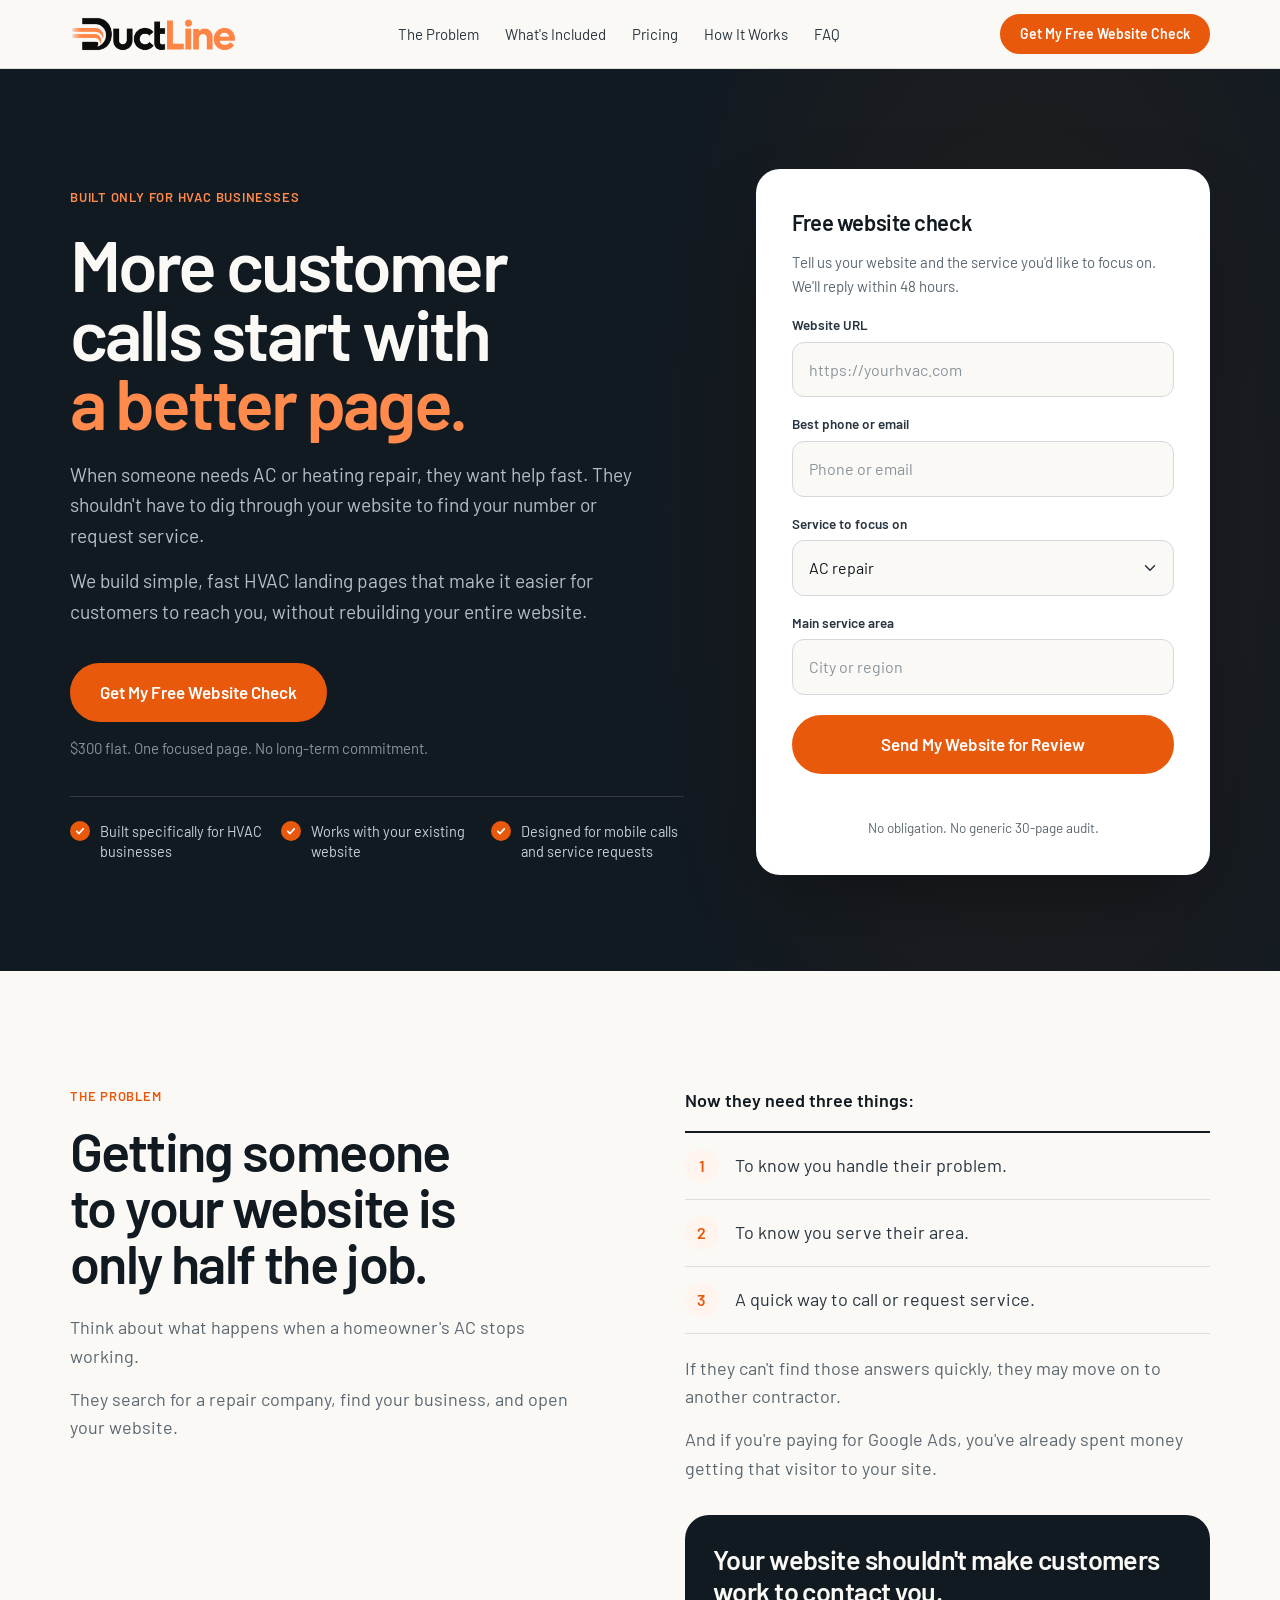
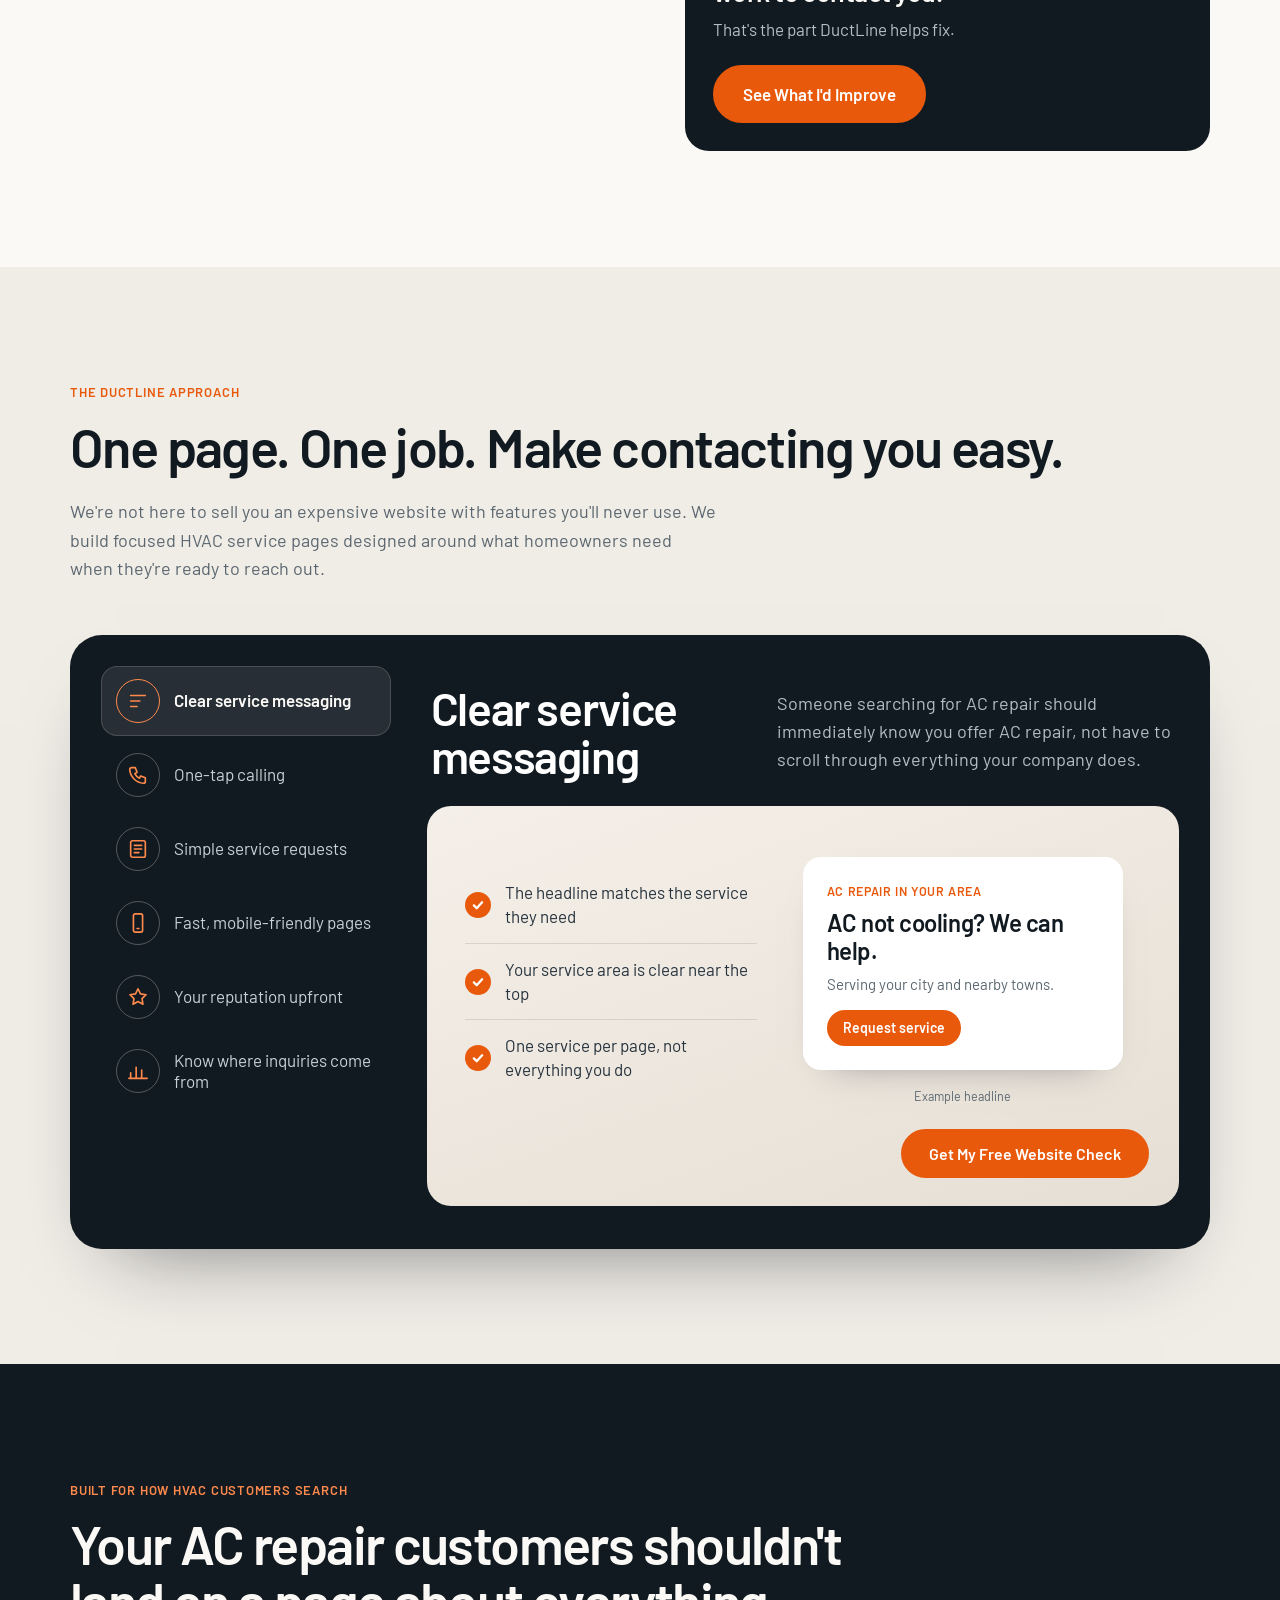
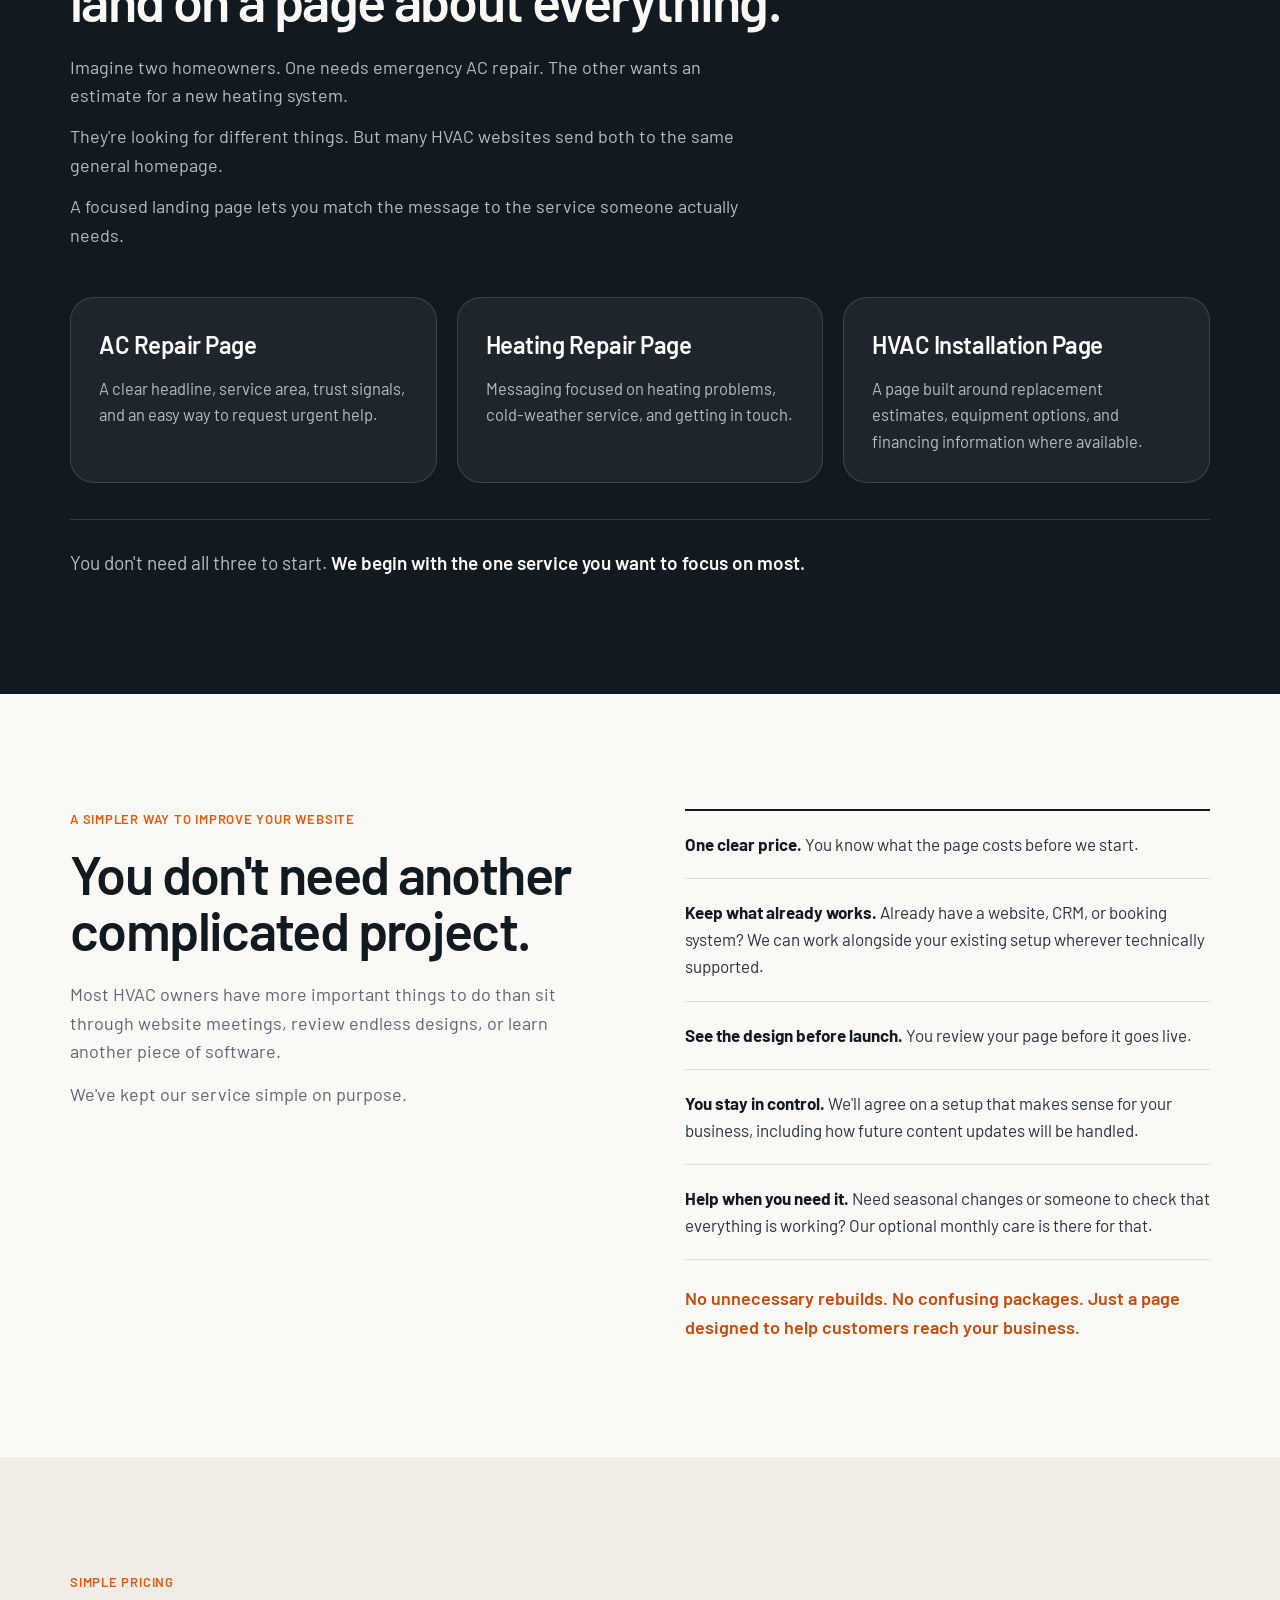
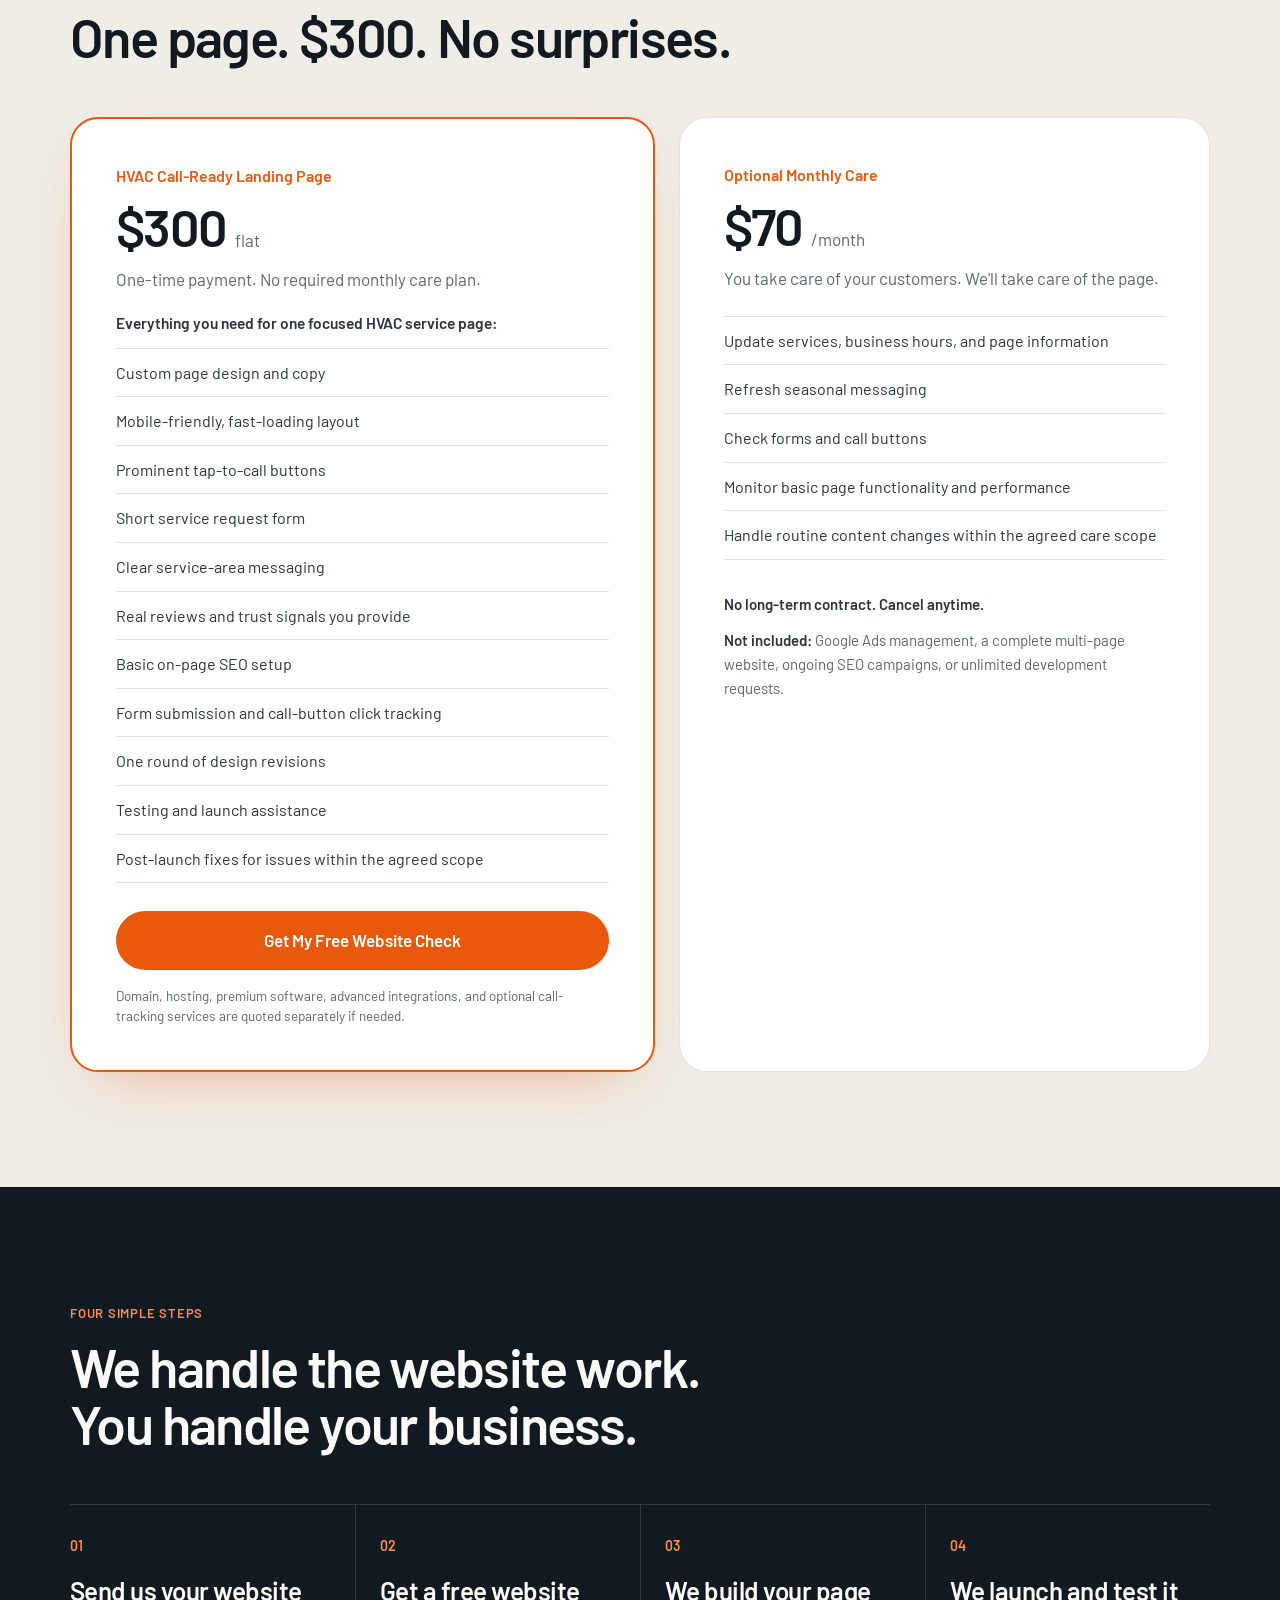
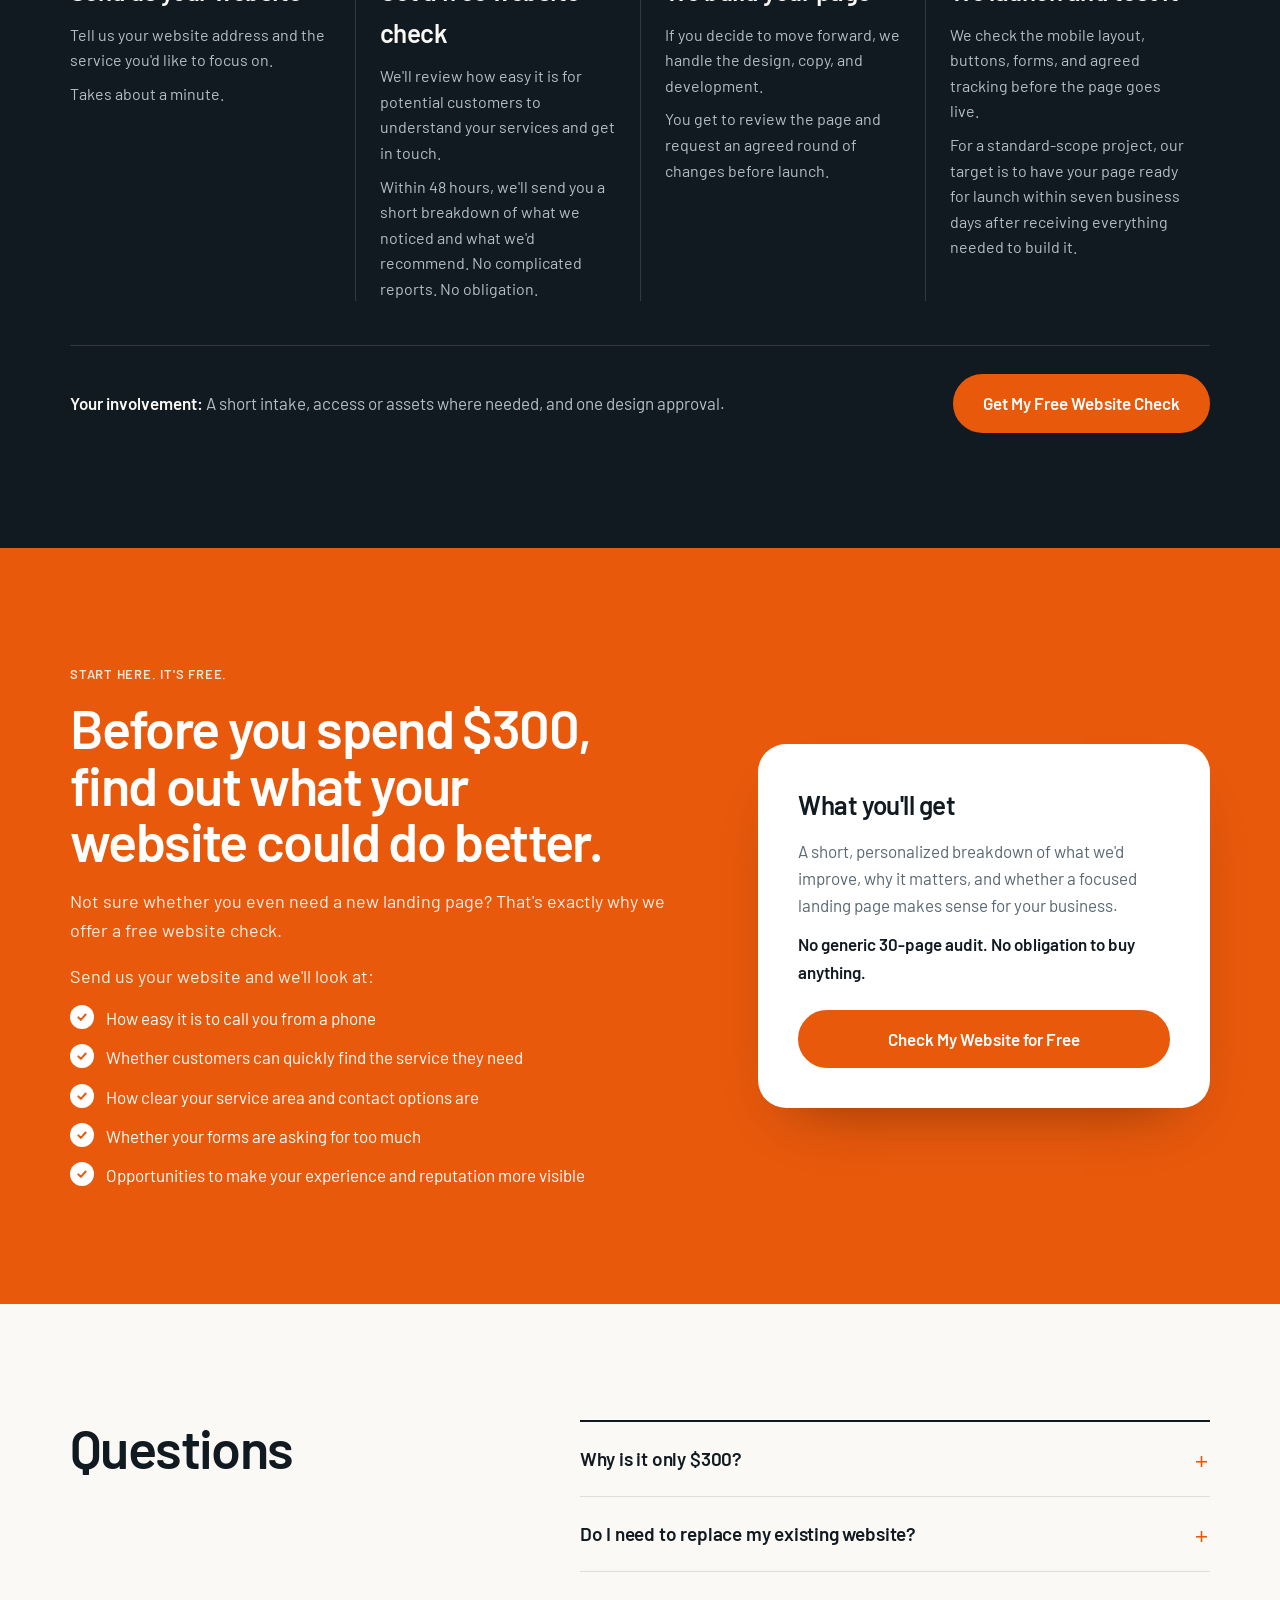
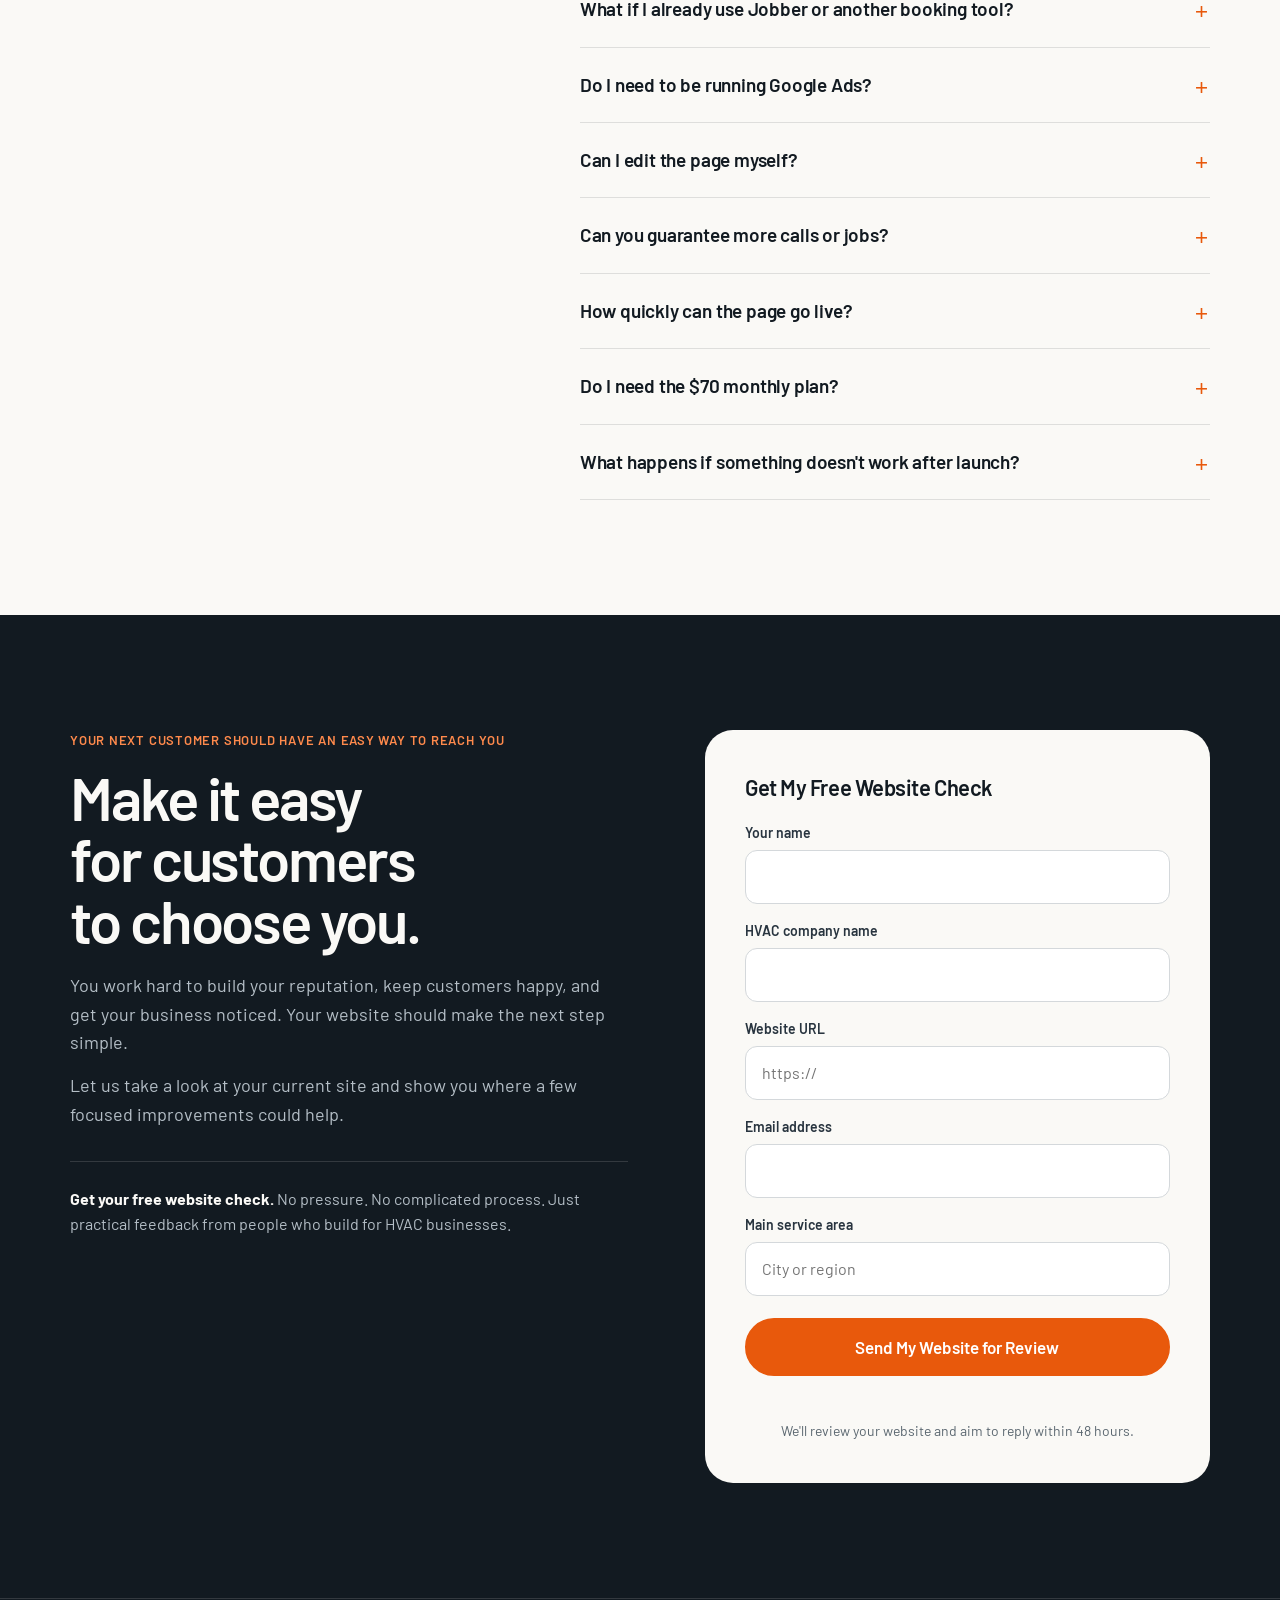
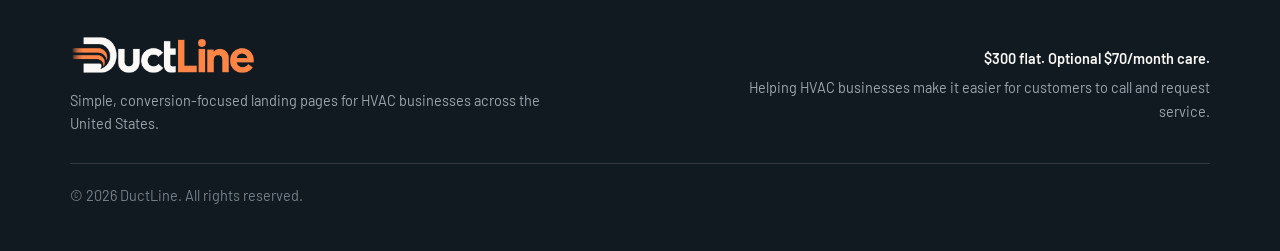
<file: index.html>
<!doctype html>
<html lang="en">
<head>
  <meta charset="utf-8">
  <meta name="viewport" content="width=device-width, initial-scale=1">
  <title>DuctLine | Landing pages for HVAC businesses</title>
  <meta name="description" content="Simple, fast HVAC landing pages that make it easier for customers to call and request service. $300 flat. One focused page. No long-term commitment.">
  <meta name="theme-color" content="#121A21">
  <link rel="preconnect" href="https://fonts.googleapis.com">
  <link rel="preconnect" href="https://fonts.gstatic.com" crossorigin>
  <link href="https://fonts.googleapis.com/css2?family=Barlow:wght@400;600&display=swap" rel="stylesheet">
  <link rel="icon" type="image/png" href="assets/favicon.png">
  <link rel="apple-touch-icon" href="assets/favicon.png">
  <link rel="stylesheet" href="styles.css">
</head>
<body>

<a class="skip" href="#main">Skip to content</a>

<header class="nav">
  <div class="wrap nav__in">
    <a class="logo" href="#top" aria-label="DuctLine, back to top"><img src="assets/logo.png" alt="DuctLine" width="1163" height="250"></a>
    <nav class="nav__links" aria-label="Primary">
      <a href="#problem">The Problem</a>
      <a href="#included">What's Included</a>
      <a href="#pricing">Pricing</a>
      <a href="#process">How It Works</a>
      <a href="#faq">FAQ</a>
    </nav>
    <div class="nav__cta">
      <a class="btn btn--sm" href="#audit"><span class="long">Get My Free Website Check</span><span class="short">Free Check</span></a>
    </div>
  </div>
</header>

<main id="main">

  <!-- ============ 1. HERO ============ -->
  <section class="hero" id="top">
    <div class="wrap hero__grid">

      <div class="hero__copy">
        <p class="hero__scope">Built only for HVAC businesses</p>
        <h1 class="hero__title">More customer calls start with <span class="hl">a better page.</span></h1>
        <p class="lede">When someone needs AC or heating repair, they want help fast. They shouldn't have to dig through your website to find your number or request service.</p>
        <p class="lede lede--2">We build simple, fast HVAC landing pages that make it easier for customers to reach you, without rebuilding your entire website.</p>

        <div class="actions">
          <a class="btn btn--lg" href="#audit-hero">Get My Free Website Check</a>
        </div>
        <p class="hero__note">$300 flat. One focused page. No long-term commitment.</p>

        <ul class="hero-points">
          <li>Built specifically for HVAC businesses</li>
          <li>Works with your existing website</li>
          <li>Designed for mobile calls and service requests</li>
        </ul>
      </div>

      <div class="hero__panel" id="audit-hero">
        <form class="panel" name="website-check" method="POST" action="/thanks.html" data-netlify="true" netlify-honeypot="bot-field" data-hero-form>
          <input type="hidden" name="form-name" value="website-check">
          <p class="hp" aria-hidden="true"><label>Leave this empty <input name="bot-field" tabindex="-1" autocomplete="off"></label></p>
          <p class="panel__title">Free website check</p>
          <p class="panel__sub">Tell us your website and the service you'd like to focus on. We'll reply within 48 hours.</p>

          <label class="panel__field">
            <span>Website URL</span>
            <input type="url" name="url" placeholder="https://yourhvac.com" required>
          </label>
          <label class="panel__field">
            <span>Best phone or email</span>
            <input type="text" name="contact" placeholder="Phone or email" required>
          </label>
          <label class="panel__field">
            <span>Service to focus on</span>
            <select name="service">
              <option value="AC repair">AC repair</option>
              <option value="Heating repair">Heating repair</option>
              <option value="HVAC installation">HVAC installation</option>
              <option value="Not sure yet">Not sure yet</option>
            </select>
          </label>
          <label class="panel__field">
            <span>Main service area</span>
            <input type="text" name="area" placeholder="City or region">
          </label>

          <button class="btn btn--block btn--lg" type="submit">Send My Website for Review</button>
          <p class="panel__done" role="status" aria-live="polite"></p>
          <p class="panel__fine">No obligation. No generic 30-page audit.</p>
        </form>
      </div>

    </div>
  </section>

  <!-- Sticky bar, mobile only -->
  <div class="mbar">
    <a class="btn" href="#audit-hero">Get My Free Website Check</a>
  </div>

  <!-- ============ 2. THE PROBLEM ============ -->
  <section class="block" id="problem">
    <div class="wrap split">
      <div>
        <p class="eyebrow">The problem</p>
        <h2 class="h2">Getting someone to your website is only half the job.</h2>
        <p class="body">Think about what happens when a homeowner's AC stops working.</p>
        <p class="body">They search for a repair company, find your business, and open your website.</p>
      </div>
      <div>
        <p class="needs__intro">Now they need three things:</p>
        <ol class="needs">
          <li>To know you handle their problem.</li>
          <li>To know you serve their area.</li>
          <li>A quick way to call or request service.</li>
        </ol>
        <p class="body">If they can't find those answers quickly, they may move on to another contractor.</p>
        <p class="body">And if you're paying for Google Ads, you've already spent money getting that visitor to your site.</p>
        <div class="problem__close">
          <h3>Your website shouldn't make customers work to contact you.</h3>
          <p>That's the part DuctLine helps fix.</p>
          <a class="btn btn--lg" href="#audit">See What I'd Improve</a>
        </div>
      </div>
    </div>
  </section>

  <!-- ============ 3. THE SOLUTION (tabs) ============ -->
  <section class="block block--tint" id="included">
    <div class="wrap">
      <p class="eyebrow">The DuctLine approach</p>
      <h2 class="h2 h2--wide">One page. One job. Make contacting you easy.</h2>
      <p class="body">We're not here to sell you an expensive website with features you'll never use. We build focused HVAC service pages designed around what homeowners need when they're ready to reach out.</p>

      <div class="tabs" data-tabs>
        <div class="tabs__list" role="tablist" aria-label="What's included">
          <button class="tab is-active" role="tab" id="tab-1" aria-selected="true" aria-controls="panel-1" type="button">
            <span class="tab__ico"><svg viewBox="0 0 24 24" fill="none" stroke="currentColor" stroke-width="1.8" stroke-linecap="round" stroke-linejoin="round"><path d="M4 6h16M4 12h10M4 18h7"/></svg></span>
            <span>Clear service messaging</span>
          </button>
          <button class="tab" role="tab" id="tab-2" aria-selected="false" aria-controls="panel-2" tabindex="-1" type="button">
            <span class="tab__ico"><svg viewBox="0 0 24 24" fill="none" stroke="currentColor" stroke-width="1.8" stroke-linecap="round" stroke-linejoin="round"><path d="M5 4h4l2 5-2.5 1.5a11 11 0 0 0 5 5L15 13l5 2v4a2 2 0 0 1-2 2A16 16 0 0 1 3 6a2 2 0 0 1 2-2"/></svg></span>
            <span>One-tap calling</span>
          </button>
          <button class="tab" role="tab" id="tab-3" aria-selected="false" aria-controls="panel-3" tabindex="-1" type="button">
            <span class="tab__ico"><svg viewBox="0 0 24 24" fill="none" stroke="currentColor" stroke-width="1.8" stroke-linecap="round" stroke-linejoin="round"><rect x="4" y="3" width="16" height="18" rx="2"/><path d="M8 8h8M8 12h8M8 16h5"/></svg></span>
            <span>Simple service requests</span>
          </button>
          <button class="tab" role="tab" id="tab-4" aria-selected="false" aria-controls="panel-4" tabindex="-1" type="button">
            <span class="tab__ico"><svg viewBox="0 0 24 24" fill="none" stroke="currentColor" stroke-width="1.8" stroke-linecap="round" stroke-linejoin="round"><rect x="7" y="2" width="10" height="20" rx="2"/><path d="M11 18h2"/></svg></span>
            <span>Fast, mobile-friendly pages</span>
          </button>
          <button class="tab" role="tab" id="tab-5" aria-selected="false" aria-controls="panel-5" tabindex="-1" type="button">
            <span class="tab__ico"><svg viewBox="0 0 24 24" fill="none" stroke="currentColor" stroke-width="1.8" stroke-linecap="round" stroke-linejoin="round"><path d="M12 3l2.7 5.6 6.1.9-4.4 4.3 1 6.1L12 17l-5.4 2.9 1-6.1-4.4-4.3 6.1-.9z"/></svg></span>
            <span>Your reputation upfront</span>
          </button>
          <button class="tab" role="tab" id="tab-6" aria-selected="false" aria-controls="panel-6" tabindex="-1" type="button">
            <span class="tab__ico"><svg viewBox="0 0 24 24" fill="none" stroke="currentColor" stroke-width="1.8" stroke-linecap="round" stroke-linejoin="round"><path d="M4 20v-6M10 20V8M16 20v-9M22 20H2"/></svg></span>
            <span>Know where inquiries come from</span>
          </button>
        </div>

        <div class="tabs__panels">

          <div class="tabpanel" role="tabpanel" id="panel-1" aria-labelledby="tab-1">
            <div class="tabpanel__head">
              <h3>Clear service messaging</h3>
              <p>Someone searching for AC repair should immediately know you offer AC repair, not have to scroll through everything your company does.</p>
            </div>
            <div class="stage">
              <ul class="tick">
                <li>The headline matches the service they need</li>
                <li>Your service area is clear near the top</li>
                <li>One service per page, not everything you do</li>
              </ul>
              <div class="viz viz--headline" aria-hidden="true">
                <div class="hl-card">
                  <p class="hl-card__tag">AC repair in your area</p>
                  <p class="hl-card__h">AC not cooling? We can help.</p>
                  <p class="hl-card__p">Serving your city and nearby towns.</p>
                  <span class="mk-btn">Request service</span>
                </div>
                <p class="viz__note">Example headline</p>
              </div>
              <a class="btn stage__cta" href="#audit">Get My Free Website Check</a>
            </div>
          </div>

          <div class="tabpanel" role="tabpanel" id="panel-2" aria-labelledby="tab-2" hidden>
            <div class="tabpanel__head">
              <h3>One-tap calling</h3>
              <p>Your phone number stays easy to find, especially on mobile, so customers can call without hunting for it.</p>
            </div>
            <div class="stage">
              <ul class="tick">
                <li>Your number at the top of the page</li>
                <li>One tap to call from any phone</li>
                <li>Still easy to reach while they scroll</li>
              </ul>
              <div class="viz viz--page" aria-hidden="true">
                <div class="mk-phone">
                  <div class="mk-bar"><i></i><i></i><i></i></div>
                  <div class="mk-h"></div><div class="mk-h mk-h--s"></div>
                  <div class="mk-btn">Tap to call</div>
                  <div class="mk-field"></div><div class="mk-field"></div>
                  <div class="mk-btn mk-btn--alt">Request service</div>
                </div>
                <p class="viz__note">Illustrative layout</p>
              </div>
              <a class="btn stage__cta" href="#audit">Get My Free Website Check</a>
            </div>
          </div>

          <div class="tabpanel" role="tabpanel" id="panel-3" aria-labelledby="tab-3" hidden>
            <div class="tabpanel__head">
              <h3>Simple service requests</h3>
              <p>No long forms. Just the details your team needs to follow up.</p>
            </div>
            <div class="stage">
              <ul class="tick">
                <li>Only the fields your team actually uses</li>
                <li>Quick to finish with a thumb</li>
                <li>Requests go where you can see them</li>
              </ul>
              <div class="viz viz--form" aria-hidden="true">
                <div class="mini-form">
                  <p class="viz__title">Request service</p>
                  <span class="mini-form__f">Name</span>
                  <span class="mini-form__f">Phone</span>
                  <span class="mini-form__f">What's wrong?</span>
                  <span class="mk-btn">Send request</span>
                </div>
                <p class="viz__note">Example form</p>
              </div>
              <a class="btn stage__cta" href="#audit">Get My Free Website Check</a>
            </div>
          </div>

          <div class="tabpanel" role="tabpanel" id="panel-4" aria-labelledby="tab-4" hidden>
            <div class="tabpanel__head">
              <h3>Fast, mobile-friendly pages</h3>
              <p>Designed for people searching on their phones, with straightforward layouts and no unnecessary clutter.</p>
            </div>
            <div class="stage">
              <ul class="tick">
                <li>Built for phones first</li>
                <li>Big text and big buttons</li>
                <li>Nothing extra that slows the page down</li>
              </ul>
              <div class="viz viz--speed" aria-hidden="true">
                <p class="bar-label">A cluttered page</p>
                <div class="bar bar--slow"><span>Slow to load</span></div>
                <p class="bar-label">A focused page</p>
                <div class="bar bar--fast"><span>Ready fast</span></div>
                <p class="viz__note">Illustrative, not a measurement</p>
              </div>
              <a class="btn stage__cta" href="#audit">Get My Free Website Check</a>
            </div>
          </div>

          <div class="tabpanel" role="tabpanel" id="panel-5" aria-labelledby="tab-5" hidden>
            <div class="tabpanel__head">
              <h3>Your reputation upfront</h3>
              <p>Show real customer reviews, experience, service areas, and license information where applicable.</p>
            </div>
            <div class="stage">
              <ul class="tick">
                <li>Real reviews you provide</li>
                <li>Your experience and service areas</li>
                <li>License information where applicable</li>
              </ul>
              <div class="viz viz--review" aria-hidden="true">
                <div class="review">
                  <p class="review__stars">★★★★★</p>
                  <p class="review__q">Your real customer review goes here.</p>
                  <p class="review__who">Customer name, city</p>
                </div>
                <p class="viz__note">Placeholder layout. We only use reviews you provide.</p>
              </div>
              <a class="btn stage__cta" href="#audit">Get My Free Website Check</a>
            </div>
          </div>

          <div class="tabpanel" role="tabpanel" id="panel-6" aria-labelledby="tab-6" hidden>
            <div class="tabpanel__head">
              <h3>Know where inquiries come from</h3>
              <p>Track form submissions and call-button clicks. Where supported, dedicated call tracking can provide better visibility into actual calls.</p>
            </div>
            <div class="stage">
              <ul class="tick">
                <li>Form submissions tracked</li>
                <li>Call-button clicks tracked</li>
                <li>Dedicated call tracking where supported</li>
              </ul>
              <div class="viz viz--track" aria-hidden="true">
                <p class="viz__title">Recent inquiries</p>
                <div class="row"><b></b><span>Google ad</span><em>Call-button click</em></div>
                <div class="row"><b></b><span>Google search</span><em>Form submission</em></div>
                <div class="row"><b></b><span>Referral link</span><em>Form submission</em></div>
                <p class="viz__note">Example layout</p>
              </div>
              <a class="btn stage__cta" href="#audit">Get My Free Website Check</a>
            </div>
          </div>

        </div>
      </div>
    </div>
  </section>

  <!-- ============ 4. WHY A FOCUSED PAGE ============ -->
  <section class="block block--dark" id="focused">
    <div class="wrap">
      <p class="eyebrow eyebrow--light">Built for how HVAC customers search</p>
      <h2 class="h2 h2--light">Your AC repair customers shouldn't land on a page about everything.</h2>
      <div class="focused__intro">
        <p>Imagine two homeowners. One needs emergency AC repair. The other wants an estimate for a new heating system.</p>
        <p>They're looking for different things. But many HVAC websites send both to the same general homepage.</p>
        <p>A focused landing page lets you match the message to the service someone actually needs.</p>
      </div>

      <div class="pages">
        <article class="pg">
          <h3>AC Repair Page</h3>
          <p>A clear headline, service area, trust signals, and an easy way to request urgent help.</p>
        </article>
        <article class="pg">
          <h3>Heating Repair Page</h3>
          <p>Messaging focused on heating problems, cold-weather service, and getting in touch.</p>
        </article>
        <article class="pg">
          <h3>HVAC Installation Page</h3>
          <p>A page built around replacement estimates, equipment options, and financing information where available.</p>
        </article>
      </div>

      <p class="focused__close">You don't need all three to start. <b>We begin with the one service you want to focus on most.</b></p>
    </div>
  </section>

  <!-- ============ 5. WHY DUCTLINE ============ -->
  <section class="block" id="why">
    <div class="wrap why">
      <div>
        <p class="eyebrow">A simpler way to improve your website</p>
        <h2 class="h2">You don't need another complicated project.</h2>
        <p class="body">Most HVAC owners have more important things to do than sit through website meetings, review endless designs, or learn another piece of software.</p>
        <p class="body">We've kept our service simple on purpose.</p>
      </div>
      <div>
        <div class="why__list">
          <p><b>One clear price.</b> You know what the page costs before we start.</p>
          <p><b>Keep what already works.</b> Already have a website, CRM, or booking system? We can work alongside your existing setup wherever technically supported.</p>
          <p><b>See the design before launch.</b> You review your page before it goes live.</p>
          <p><b>You stay in control.</b> We'll agree on a setup that makes sense for your business, including how future content updates will be handled.</p>
          <p><b>Help when you need it.</b> Need seasonal changes or someone to check that everything is working? Our optional monthly care is there for that.</p>
        </div>
        <p class="why__close">No unnecessary rebuilds. No confusing packages. Just a page designed to help customers reach your business.</p>
      </div>
    </div>
  </section>

  <!-- ============ 6. PRICING ============ -->
  <section class="block block--tint" id="pricing">
    <div class="wrap">
      <p class="eyebrow">Simple pricing</p>
      <h2 class="h2">One page. $300. No surprises.</h2>

      <div class="plans">
        <article class="plan plan--main">
          <p class="plan__name">HVAC Call-Ready Landing Page</p>
          <p class="plan__price">$300 <span>flat</span></p>
          <p class="plan__lead">One-time payment. No required monthly care plan.</p>
          <p class="plan__sub">Everything you need for one focused HVAC service page:</p>
          <ul class="plan__list">
            <li>Custom page design and copy</li>
            <li>Mobile-friendly, fast-loading layout</li>
            <li>Prominent tap-to-call buttons</li>
            <li>Short service request form</li>
            <li>Clear service-area messaging</li>
            <li>Real reviews and trust signals you provide</li>
            <li>Basic on-page SEO setup</li>
            <li>Form submission and call-button click tracking</li>
            <li>One round of design revisions</li>
            <li>Testing and launch assistance</li>
            <li>Post-launch fixes for issues within the agreed scope</li>
          </ul>
          <a class="btn btn--lg btn--block" href="#audit">Get My Free Website Check</a>
          <p class="plan__fine">Domain, hosting, premium software, advanced integrations, and optional call-tracking services are quoted separately if needed.</p>
        </article>

        <article class="plan">
          <p class="plan__name">Optional Monthly Care</p>
          <p class="plan__price">$70 <span>/month</span></p>
          <p class="plan__lead">You take care of your customers. We'll take care of the page.</p>
          <ul class="plan__list">
            <li>Update services, business hours, and page information</li>
            <li>Refresh seasonal messaging</li>
            <li>Check forms and call buttons</li>
            <li>Monitor basic page functionality and performance</li>
            <li>Handle routine content changes within the agreed care scope</li>
          </ul>
          <p class="plan__note plan__note--strong">No long-term contract. Cancel anytime.</p>
          <p class="plan__note"><b>Not included:</b> Google Ads management, a complete multi-page website, ongoing SEO campaigns, or unlimited development requests.</p>
        </article>
      </div>
    </div>
  </section>

  <!-- ============ 7. HOW IT WORKS ============ -->
  <section class="block block--dark" id="process">
    <div class="wrap">
      <p class="eyebrow eyebrow--light">Four simple steps</p>
      <h2 class="h2 h2--light">We handle the website work. You handle your business.</h2>
      <ol class="steps">
        <li>
          <span>01</span><h3>Send us your website</h3>
          <p>Tell us your website address and the service you'd like to focus on.</p>
          <p>Takes about a minute.</p>
        </li>
        <li>
          <span>02</span><h3>Get a free website check</h3>
          <p>We'll review how easy it is for potential customers to understand your services and get in touch.</p>
          <p>Within 48 hours, we'll send you a short breakdown of what we noticed and what we'd recommend. No complicated reports. No obligation.</p>
        </li>
        <li>
          <span>03</span><h3>We build your page</h3>
          <p>If you decide to move forward, we handle the design, copy, and development.</p>
          <p>You get to review the page and request an agreed round of changes before launch.</p>
        </li>
        <li>
          <span>04</span><h3>We launch and test it</h3>
          <p>We check the mobile layout, buttons, forms, and agreed tracking before the page goes live.</p>
          <p>For a standard-scope project, our target is to have your page ready for launch within seven business days after receiving everything needed to build it.</p>
        </li>
      </ol>
      <div class="process__foot">
        <p><b>Your involvement:</b> A short intake, access or assets where needed, and one design approval.</p>
        <a class="btn btn--lg" href="#audit">Get My Free Website Check</a>
      </div>
    </div>
  </section>

  <!-- ============ 8. THE FREE OFFER ============ -->
  <section class="block block--orange" id="check">
    <div class="wrap offer">
      <div>
        <p class="eyebrow eyebrow--white">Start here. It's free.</p>
        <h2 class="h2 h2--white">Before you spend $300, find out what your website could do better.</h2>
        <p class="offer__p">Not sure whether you even need a new landing page? That's exactly why we offer a free website check.</p>
        <p class="offer__p">Send us your website and we'll look at:</p>
        <ul class="offer__list">
          <li>How easy it is to call you from a phone</li>
          <li>Whether customers can quickly find the service they need</li>
          <li>How clear your service area and contact options are</li>
          <li>Whether your forms are asking for too much</li>
          <li>Opportunities to make your experience and reputation more visible</li>
        </ul>
      </div>
      <div class="offer__card">
        <h3>What you'll get</h3>
        <p>A short, personalized breakdown of what we'd improve, why it matters, and whether a focused landing page makes sense for your business.</p>
        <p class="offer__strong">No generic 30-page audit. No obligation to buy anything.</p>
        <a class="btn btn--lg btn--block" href="#audit">Check My Website for Free</a>
      </div>
    </div>
  </section>

  <!-- ============ 9. FAQ ============ -->
  <section class="block" id="faq">
    <div class="wrap split split--faq">
      <h2 class="h2">Questions</h2>
      <div class="faq">
        <details><summary>Why is it only $300?</summary>
          <p>Because we keep the scope focused.</p>
          <p>We specialize in one-page HVAC landing pages rather than large custom websites with weeks of planning and unnecessary features. That helps us keep the process efficient and the price straightforward.</p>
        </details>
        <details><summary>Do I need to replace my existing website?</summary>
          <p>No.</p>
          <p>A landing page can work alongside your current site. You don't necessarily need to move away from Squarespace, WordPress, Webflow, or your existing booking software. We'll recommend the simplest suitable setup.</p>
        </details>
        <details><summary>What if I already use Jobber or another booking tool?</summary>
          <p>That's fine.</p>
          <p>We can link to your existing booking process or connect supported forms and workflows where practical. More advanced integrations may require a separate quote.</p>
        </details>
        <details><summary>Do I need to be running Google Ads?</summary>
          <p>No.</p>
          <p>Your landing page can also be used in social media profiles, referral campaigns, emails, or other places customers discover your business. If you're running ads, we can make the page relevant to the service you're promoting.</p>
        </details>
        <details><summary>Can I edit the page myself?</summary>
          <p>That depends on where we build it.</p>
          <p>We can discuss an easy-to-manage setup before starting, so you know exactly what you'll be able to update yourself. Or you can let us handle routine updates through monthly care.</p>
        </details>
        <details><summary>Can you guarantee more calls or jobs?</summary>
          <p>No honest web developer can guarantee that.</p>
          <p>The results depend on how many people visit your page, what services you offer, your market, and how inquiries are handled.</p>
          <p>What we can do is make the page easy to navigate, make contacting you straightforward, and set up the agreed tracking so you have better visibility into customer inquiries.</p>
        </details>
        <details><summary>How quickly can the page go live?</summary>
          <p>For a standard page, we aim for seven business days once we've received the required information, assets, and access.</p>
          <p>More complex requirements may take longer, and we'll agree on that before starting.</p>
        </details>
        <details><summary>Do I need the $70 monthly plan?</summary>
          <p>No.</p>
          <p>The landing page is a one-time project. Monthly care is completely optional.</p>
        </details>
        <details><summary>What happens if something doesn't work after launch?</summary>
          <p>We'll correct defects in the agreed implementation that are identified during the included post-launch support period, at no additional charge.</p>
          <p>We'll explain the support period and scope before work begins.</p>
        </details>
      </div>
    </div>
  </section>

  <!-- ============ 10. FINAL CTA ============ -->
  <section class="block block--dark close" id="audit">
    <div class="wrap close__grid">
      <div>
        <p class="eyebrow eyebrow--light">Your next customer should have an easy way to reach you</p>
        <h2 class="close__title">Make it easy for customers to choose you.</h2>
        <p class="body body--light">You work hard to build your reputation, keep customers happy, and get your business noticed. Your website should make the next step simple.</p>
        <p class="body body--light">Let us take a look at your current site and show you where a few focused improvements could help.</p>
        <p class="receive"><b>Get your free website check.</b> No pressure. No complicated process. Just practical feedback from people who build for HVAC businesses.</p>
      </div>

      <form class="audit" name="audit-request" method="POST" action="/thanks.html" data-netlify="true" netlify-honeypot="bot-field" data-audit-form>
        <input type="hidden" name="form-name" value="audit-request">
        <p class="hp" aria-hidden="true"><label>Leave this empty <input name="bot-field" tabindex="-1" autocomplete="off"></label></p>
        <p class="audit__title">Get My Free Website Check</p>
        <label>Your name <input name="name" type="text" autocomplete="name" required></label>
        <label>HVAC company name <input name="company" type="text" autocomplete="organization" required></label>
        <label>Website URL <input name="url" type="url" placeholder="https://" required></label>
        <label>Email address <input name="email" type="email" autocomplete="email" required></label>
        <label>Main service area <input name="area" type="text" placeholder="City or region" required></label>
        <button class="btn btn--lg btn--block" type="submit">Send My Website for Review</button>
        <p class="audit__done" role="status" aria-live="polite"></p>
        <p class="audit__note">We'll review your website and aim to reply within 48 hours.</p>
      </form>
    </div>
  </section>

</main>

<footer class="foot">
  <div class="wrap foot__in">
    <div class="foot__brand">
      <a class="logo logo--foot" href="#top" aria-label="DuctLine, back to top"><img src="assets/logo-light.png" alt="DuctLine" width="1163" height="250"></a>
      <p>Simple, conversion-focused landing pages for HVAC businesses across the United States.</p>
    </div>
    <div class="foot__side">
      <p class="foot__price">$300 flat. Optional $70/month care.</p>
      <p>Helping HVAC businesses make it easier for customers to call and request service.</p>
    </div>
    <p class="foot__small">&copy; <span data-year>2026</span> DuctLine. All rights reserved.</p>
  </div>
</footer>

<script src="script.js"></script>
</body>
</html>
</file>
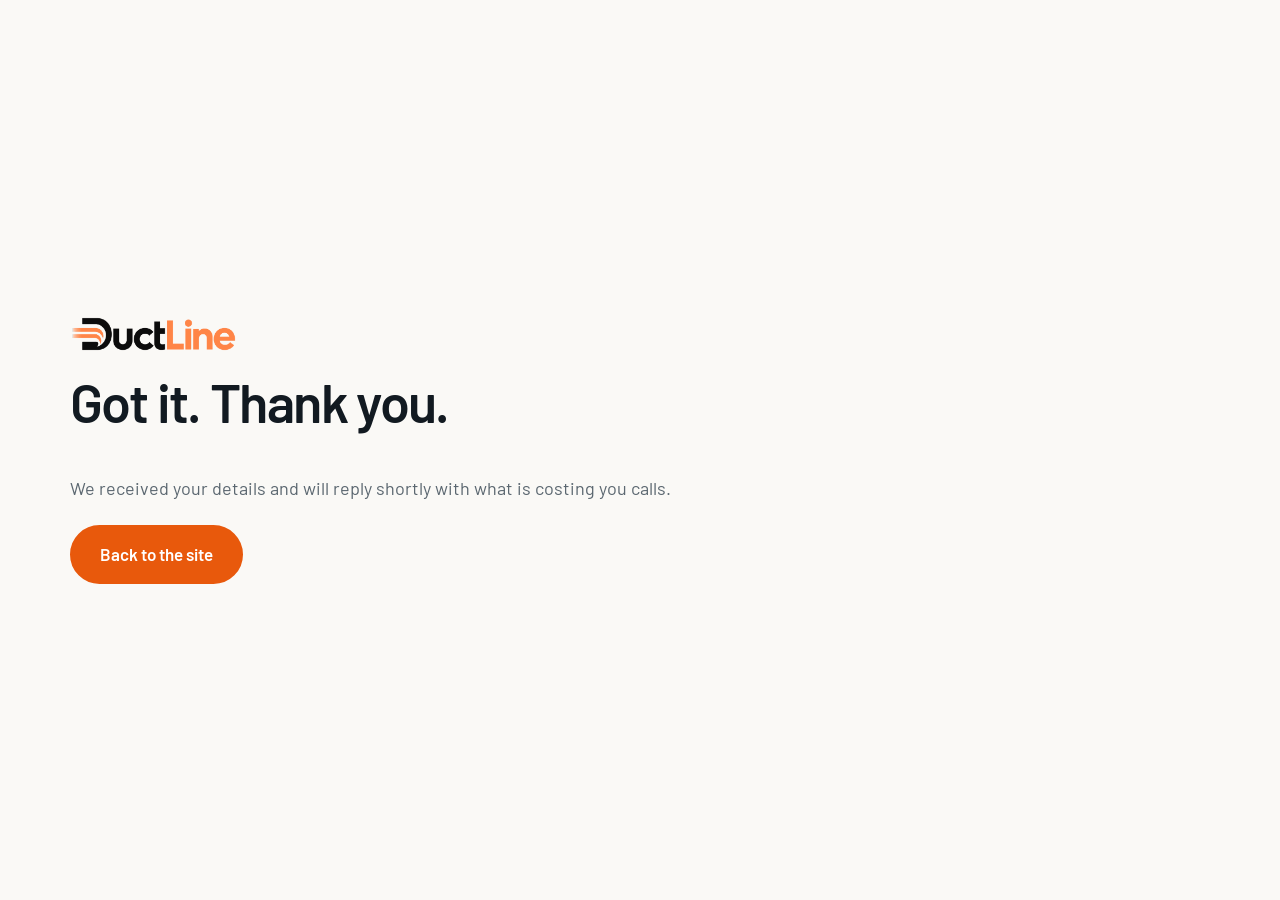
<file: thanks.html>
<!doctype html>
<html lang="en">
<head>
  <meta charset="utf-8">
  <meta name="viewport" content="width=device-width, initial-scale=1">
  <title>Thanks | DuctLine</title>
  <meta name="robots" content="noindex">
  <link rel="icon" type="image/png" href="assets/favicon.png">
  <link href="https://fonts.googleapis.com/css2?family=Barlow:wght@400;600&display=swap" rel="stylesheet">
  <link rel="stylesheet" href="styles.css">
</head>
<body>
<main class="thanks">
  <div class="wrap thanks__in">
    <a class="logo" href="/" aria-label="DuctLine home"><img src="assets/logo.png" alt="DuctLine" width="1163" height="250"></a>
    <h1 class="h2">Got it. Thank you.</h1>
    <p class="body">We received your details and will reply shortly with what is costing you calls.</p>
    <a class="btn btn--lg" href="/">Back to the site</a>
  </div>
</main>
</body>
</html>
</file>
<file: styles.css>
/* Ductline. Slate, warm ivory, burnt orange. One family: Barlow. */

:root {
  --ivory: #FAF9F6;
  --white: #FFFFFF;
  --slate: #121A21;
  --slate-2: #28343F;
  --steel: #5B6770;
  --steel-soft: #8A939B;
  --orange: #E8590C;
  --orange-deep: #C74B0A;
  --orange-glow: #FF8A4C;
  --orange-bg: #FFF4EE;
  --warm: #F0ECE6;
  --line: rgba(18, 26, 33, .12);
  --line-dark: rgba(250, 249, 246, .14);
  --font: "Barlow", "Helvetica Neue", Arial, sans-serif;
  --wrap: 1140px;
}

*, *::before, *::after { box-sizing: border-box; }
html { scroll-behavior: smooth; -webkit-text-size-adjust: 100%; }
body {
  margin: 0; font-family: var(--font); font-size: 17px; line-height: 1.6;
  color: var(--slate); background: var(--ivory);
  -webkit-font-smoothing: antialiased; text-rendering: optimizeLegibility;
}
img, svg { display: block; max-width: 100%; }
a { color: inherit; }
h1, h2, h3, p, ul, ol, dl, dd, figure { margin: 0; }
ul, ol { padding: 0; list-style: none; }
input, select, button { font: inherit; }

.wrap { width: min(100% - 40px, var(--wrap)); margin-inline: auto; }
.skip { position: absolute; left: -999px; top: 8px; background: var(--slate); color: var(--ivory); padding: 8px 12px; z-index: 99; }
.skip:focus { left: 12px; }

/* ---------- Type scale ---------- */
.h2 {
  font-size: clamp(34px, 4.4vw, 54px); line-height: 1.04; font-weight: 600;
  letter-spacing: -0.03em; text-wrap: balance; max-width: 18em;
}
.h2--wide { max-width: 26em; }
.h2--light { color: var(--ivory); }
.body { margin-top: 20px; font-size: 18px; color: var(--steel); max-width: 36em; }
.body--narrow { max-width: 34em; }
.body--light { color: #B4BEC6; }
.lede { margin-top: 24px; font-size: clamp(18px, 1.5vw, 20px); color: var(--slate-2); max-width: 32em; }

/* ---------- Buttons ---------- */
.btn {
  display: inline-flex; align-items: center; justify-content: center; gap: 8px;
  padding: 14px 26px; border: 2px solid var(--orange); border-radius: 999px;
  background: var(--orange); color: var(--white);
  font-weight: 600; font-size: 16px; line-height: 1.1; text-decoration: none; cursor: pointer;
  transition: background-color .2s, color .2s, border-color .2s, transform .15s;
}
.btn:hover { background: var(--orange-deep); border-color: var(--orange-deep); transform: translateY(-1px); }
.btn:active { transform: translateY(0); }
.btn:focus-visible { outline: 3px solid var(--orange-glow); outline-offset: 3px; }
.btn--line { background: transparent; color: var(--slate); border-color: var(--slate); }
.btn--line:hover { background: var(--slate); color: var(--ivory); border-color: var(--slate); transform: translateY(-1px); }
.btn--lg { padding: 18px 28px; font-size: 17px; }
.btn--sm { padding: 10px 18px; font-size: 14px; }
.btn--block { width: 100%; }
.btn--white { background: var(--white); color: var(--orange); border-color: var(--white); }
.btn--white:hover { background: var(--ivory); border-color: var(--ivory); color: var(--orange-deep); }

/* ---------- Nav ---------- */
.nav { position: sticky; top: 0; z-index: 50; background: var(--ivory); border-bottom: 1px solid var(--line); }
.nav__in { display: flex; align-items: center; justify-content: space-between; gap: 24px; height: 68px; }
.logo { display: inline-flex; align-items: center; text-decoration: none; line-height: 0; }
.logo img { display: block; height: 36px; width: auto; }
.logo--foot img { height: 40px; }
.nav__links { display: flex; gap: 26px; }
.nav__links a { font-size: 15px; font-weight: 400; text-decoration: none; color: var(--slate-2); }
.nav__links a:hover { color: var(--orange); }

/* ---------- Hero ---------- */
.hero {
  padding: clamp(56px, 8vw, 100px) 0 clamp(64px, 8vw, 96px);
  background: var(--slate); color: var(--ivory); position: relative;
  overflow: hidden;
}
.hero::before {
  content: ''; position: absolute; top: -40%; right: -10%; width: 60%; height: 180%;
  background: radial-gradient(ellipse at center, rgba(232, 89, 12, .08) 0%, transparent 70%);
  pointer-events: none;
}
.hero__grid {
  display: grid; grid-template-columns: minmax(0, 1.15fr) minmax(0, .85fr);
  gap: clamp(40px, 6vw, 72px); align-items: center; position: relative;
}
.hero__scope {
  display: inline-block; font-size: 13px; font-weight: 600; letter-spacing: .06em;
  text-transform: uppercase; color: var(--orange-glow);
}
.hero__title {
  margin-top: 20px; font-size: clamp(42px, 5.6vw, 72px); line-height: .96;
  font-weight: 600; letter-spacing: -0.04em; text-wrap: balance; color: var(--ivory);
}
.hl { color: var(--orange-glow); }
.hero .lede { margin-top: 24px; max-width: 30em; color: #B4BEC6; }
.actions { display: flex; flex-wrap: wrap; gap: 12px; margin-top: 36px; }

/* Stats bar under hero copy */
.hero-stats {
  margin-top: 48px; display: flex; gap: 0;
  border-top: 1px solid var(--line-dark); padding-top: 28px;
}
.hero-stats div { flex: 1; }
.hero-stats div + div { padding-left: 24px; border-left: 1px solid var(--line-dark); }
.hero-stats strong {
  display: block; font-size: 27px; font-weight: 600; letter-spacing: -0.03em; white-space: nowrap;
  color: var(--orange-glow); line-height: 1;
}
.hero-stats span { display: block; margin-top: 6px; font-size: 14px; color: #8A939B; font-weight: 400; }

/* Hero audit panel: the main conversion point */
.hero__panel { position: relative; }
.panel {
  background: var(--white); border-radius: 24px; padding: clamp(26px, 3vw, 36px);
  box-shadow: 0 32px 80px -24px rgba(0,0,0,.45); display: grid; gap: 16px;
  color: var(--slate);
}
.panel__title { font-size: 22px; font-weight: 600; letter-spacing: -0.02em; color: var(--slate); }
.panel__sub { margin-top: -6px; font-size: 15px; color: var(--steel); }
.panel__field { display: grid; gap: 6px; }
.panel__field span { font-size: 13.5px; font-weight: 600; color: var(--slate-2); }
.panel__field input {
  width: 100%; padding: 14px 16px; border: 1.5px solid #D4D8DB; border-radius: 12px;
  background: var(--ivory); font-size: 16px; font-weight: 400; color: var(--slate);
}
.panel__field input::placeholder { color: #8A949C; }
.panel__field input:focus { outline: 2px solid var(--orange); outline-offset: 1px; border-color: transparent; background: var(--white); }
.panel .btn { margin-top: 4px; }
.panel__done { font-size: 14.5px; font-weight: 600; color: var(--orange-deep); min-height: 1.2em; }
.panel__steps {
  display: grid; grid-template-columns: repeat(3, 1fr); gap: 0; margin-top: 4px;
  border-top: 1px solid var(--line); padding-top: 16px; counter-reset: s;
}
.panel__steps li { font-size: 13px; line-height: 1.4; color: var(--steel); padding-right: 12px; }
.panel__steps li::before {
  counter-increment: s; content: counter(s); display: inline-grid; place-items: center;
  width: 22px; height: 22px; border-radius: 50%; background: var(--orange-bg); color: var(--orange);
  font-weight: 600; font-size: 12px; margin-bottom: 6px;
}
.panel__steps b { display: block; color: var(--slate); font-size: 13.5px; }

/* Mobile sticky call bar: hidden on desktop */
.mbar { display: none; }

.mock-note { font-size: 13px; color: var(--steel); }

/* ---------- Blocks ---------- */
.block { padding: clamp(72px, 9vw, 120px) 0; }
.block--tint { background: var(--warm); }
.block--dark { background: var(--slate); color: var(--ivory); }
.block--orange { background: var(--orange); color: var(--white); }

/* ---------- Social proof bar ---------- */
.trust-bar {
  padding: 28px 0; background: var(--white); border-bottom: 1px solid var(--line);
}
.trust-bar__in {
  display: flex; align-items: center; justify-content: center; gap: 40px;
  flex-wrap: wrap; font-size: 15px; color: var(--steel); font-weight: 600;
}
.trust-bar__in span { white-space: nowrap; }

/* ---------- Problem ---------- */
.split { display: grid; grid-template-columns: minmax(0, 1fr) minmax(0, 1fr); gap: clamp(40px, 7vw, 100px); align-items: start; }
.pull {
  margin-top: 32px; font-size: clamp(22px, 2.2vw, 28px); font-weight: 600; line-height: 1.2; letter-spacing: -0.02em;
  color: var(--orange); max-width: 22em;
}
.journey { display: grid; gap: 0; border-top: 2px solid var(--slate); }
.journey li { padding: 18px 0 18px 4px; border-bottom: 1px solid var(--line); font-size: 18px; line-height: 1.45; color: var(--slate-2); }
.journey li:last-child { color: var(--orange); font-weight: 600; }

/* ---------- Fixes ---------- */
.fixes { margin-top: 52px; display: grid; grid-template-columns: 1fr 1fr; column-gap: 72px; }
.fixes > div { padding: 26px 0; border-top: 1px solid var(--line); }
.fixes dt { font-size: 22px; font-weight: 600; letter-spacing: -0.02em; line-height: 1.2; }
.fixes dd { margin-top: 8px; color: var(--steel); font-size: 16.5px; max-width: 30em; }

/* ---------- Services ---------- */
.svc-cols { margin-top: 52px; display: grid; grid-template-columns: repeat(3, 1fr); gap: 0; }
.svc-cols article { padding: 0 32px 0 0; }
.svc-cols article + article { border-left: 1px solid var(--line); padding-left: 32px; }
.svc-cols h3 { font-size: 24px; font-weight: 600; letter-spacing: -0.02em; line-height: 1.15; }
.svc-intent { margin-top: 10px; font-size: 16px; color: var(--steel); min-height: 3em; }
.svc-cols ul { margin-top: 18px; border-top: 1px solid var(--line); }
.svc-cols li { padding: 11px 0; border-bottom: 1px solid var(--line); font-size: 15.5px; color: var(--slate-2); }

/* ---------- Seasons (signature) ---------- */
.season { margin-top: 52px; }
.season__months {
  display: grid; grid-template-columns: repeat(12, 1fr); gap: 8px; align-items: end;
  height: 300px; padding: 22px 16px 0; border-bottom: 2px solid var(--line-dark);
}
.m { height: 100%; position: relative; display: flex; justify-content: center; align-items: flex-end; gap: 3px; padding-bottom: 0; }
.m b, .m i {
  display: block; width: 42%; max-width: 14px; border-radius: 2px 2px 0 0;
  transition: height .9s cubic-bezier(.2,.7,.2,1);
}
.m b { height: var(--cool); background: var(--orange-glow); }
.m i { height: var(--heat); background: #5B7A8A; }
.m span { position: absolute; bottom: -30px; left: 50%; transform: translateX(-50%); font-size: 13px; color: #B4BEC6; font-weight: 400; white-space: nowrap; }
.season__key { margin-top: 44px; display: flex; gap: 22px; align-items: center; font-size: 14px; color: #B4BEC6; }
.k { display: inline-block; width: 12px; height: 12px; margin-right: 8px; border-radius: 2px; vertical-align: -1px; }
.k--cool { background: var(--orange-glow); }
.k--heat { background: #5B7A8A; }
.mock-note--dark { margin-top: 14px; color: var(--steel-soft); }

.season-plan { margin-top: 56px; display: grid; grid-template-columns: repeat(3, 1fr); gap: 0; border-top: 1px solid var(--line-dark); }
.season-plan > div { padding: 28px 28px 0 0; }
.season-plan > div + div { border-left: 1px solid var(--line-dark); padding-left: 28px; }
.season-plan h3 { font-size: 22px; font-weight: 600; letter-spacing: -0.02em; color: var(--ivory); }
.season-plan p { margin-top: 10px; color: #B4BEC6; font-size: 16px; }

/* ---------- CTA Banner ---------- */
.cta-banner { text-align: center; }
.cta-banner .h2 { max-width: none; margin-inline: auto; color: var(--white); }
.cta-banner .body { max-width: 38em; margin-inline: auto; color: rgba(255,255,255,.8); }
.cta-banner .actions { justify-content: center; margin-top: 36px; }

/* ---------- Pricing ---------- */
.price { margin-top: 52px; display: grid; grid-template-columns: 1.5fr 1fr; gap: 0; border: 1px solid var(--line); border-radius: 8px; background: var(--white); overflow: hidden; }
.price__main { padding: clamp(28px, 4vw, 48px); }
.price__name { font-size: 16px; font-weight: 600; color: var(--orange); }
.price__figure { margin-top: 10px; font-size: 40px; font-weight: 600; letter-spacing: -0.03em; }
.ph { display: inline-block; padding: 2px 10px; border: 1.5px dashed var(--steel); border-radius: 3px; color: var(--steel); font-weight: 600; font-size: 20px; letter-spacing: -0.01em; }
.price__main .body { margin-top: 12px; }
.incl { margin: 28px 0 32px; display: grid; grid-template-columns: 1fr 1fr; gap: 0 28px; border-top: 1px solid var(--line); }
.incl li { padding: 11px 0; border-bottom: 1px solid var(--line); font-size: 15.5px; color: var(--slate-2); }
.price__side { padding: clamp(28px, 4vw, 48px); background: var(--ivory); display: grid; gap: 26px; align-content: start; border-left: 1px solid var(--line); }
.side-h { font-weight: 600; font-size: 16px; margin-bottom: 6px; }
.price__side p:not(.side-h) { font-size: 15px; color: var(--steel); }
.care { padding-top: 26px; border-top: 1px solid var(--line); }
.care .ph { font-size: 17px; margin: 4px 0 10px; }

/* ---------- Why ---------- */
.why { display: grid; grid-template-columns: minmax(0, 1fr) minmax(0, 1fr); gap: clamp(40px, 7vw, 100px); align-items: start; }
.why__list { display: grid; gap: 0; border-top: 2px solid var(--slate); }
.why__list p { padding: 20px 0; border-bottom: 1px solid var(--line); font-size: 17px; color: var(--slate-2); }
.why__list b { color: var(--slate); }

/* ---------- Process ---------- */
.steps { margin-top: 52px; display: grid; grid-template-columns: repeat(4, 1fr); gap: 0; border-top: 1px solid var(--line-dark); }
.steps li { padding: 26px 24px 0 0; }
.steps li + li { padding-left: 24px; border-left: 1px solid var(--line-dark); }
.steps span { font-size: 14px; font-weight: 600; color: var(--orange-glow); }
.steps h3 { margin-top: 12px; font-size: 26px; font-weight: 600; letter-spacing: -0.02em; color: var(--ivory); }
.steps p { margin-top: 10px; color: #B4BEC6; font-size: 16px; }

/* ---------- FAQ ---------- */
.split--faq { grid-template-columns: minmax(0, .8fr) minmax(0, 1.2fr); }
.split--faq .h2 { position: sticky; top: 100px; align-self: start; }
.faq { border-top: 2px solid var(--slate); }
.faq details { border-bottom: 1px solid var(--line); }
.faq summary {
  list-style: none; cursor: pointer; padding: 22px 36px 22px 0; position: relative;
  font-size: 19px; font-weight: 600; letter-spacing: -0.01em;
}
.faq summary::-webkit-details-marker { display: none; }
.faq summary::after {
  content: "+"; position: absolute; right: 2px; top: 16px; font-size: 26px; font-weight: 400; color: var(--orange);
  transition: transform .25s cubic-bezier(.2,.7,.2,1);
}
.faq details[open] summary::after { transform: rotate(45deg); }
.faq summary:focus-visible { outline: 3px solid var(--orange-glow); outline-offset: 4px; }
.faq details p { padding: 0 36px 24px 0; color: var(--steel); font-size: 16.5px; max-width: 40em; }

/* ---------- Close / audit ---------- */
.close__grid { display: grid; grid-template-columns: minmax(0, 1.05fr) minmax(0, .95fr); gap: clamp(40px, 6vw, 88px); align-items: start; }
.close__title { font-size: clamp(36px, 4.8vw, 60px); line-height: 1.02; font-weight: 600; letter-spacing: -0.035em; text-wrap: balance; color: var(--ivory); }
.receive { margin-top: 32px; padding-top: 24px; border-top: 1px solid var(--line-dark); color: #B4BEC6; font-size: 16px; }
.receive b { color: var(--ivory); }

.audit { background: var(--ivory); color: var(--slate); padding: clamp(26px, 3.5vw, 40px); border-radius: 28px; display: grid; gap: 16px; }
.audit label { display: grid; gap: 6px; font-size: 14px; font-weight: 600; color: var(--slate-2); }
.audit input {
  padding: 13px 16px; border: 1.5px solid #D4D8DB; border-radius: 12px; background: var(--white);
  font-size: 16px; font-weight: 400; color: var(--slate);
}
.audit input:focus { outline: 2px solid var(--orange); outline-offset: 1px; border-color: transparent; }
.audit .btn { margin-top: 6px; }
.audit__done { font-weight: 600; color: var(--orange-deep); min-height: 1.2em; font-size: 15px; }

/* ---------- Nav call buttons, extra button styles ---------- */
.nav__cta { display: flex; gap: 10px; align-items: center; }
.btn--on-dark { color: var(--ivory); border-color: var(--ivory); }
.btn--on-dark:hover { background: var(--ivory); color: var(--slate); border-color: var(--ivory); }
.btn--ghost-white { background: transparent; border-color: var(--white); color: var(--white); }
.btn--ghost-white:hover { background: var(--white); color: var(--orange-deep); border-color: var(--white); }
.close__call { margin-top: 16px; }
.receive + .close__call { margin-top: 12px; }

/* ---------- Pricing plans ---------- */
.plans { margin-top: 52px; display: grid; grid-template-columns: 1.1fr 1fr; gap: 24px; align-items: stretch; }
.plan {
  background: var(--white); border: 1px solid var(--line); border-radius: 28px;
  padding: clamp(28px, 3.5vw, 44px); display: flex; flex-direction: column;
}
.plan--main { border: 2px solid var(--orange); box-shadow: 0 24px 60px -34px rgba(232, 89, 12, .55); }
.plan__name { font-size: 16px; font-weight: 600; color: var(--orange); }
.plan__name em { font-style: normal; font-weight: 400; color: var(--steel); }
.plan__price { margin-top: 10px; font-size: clamp(38px, 4.4vw, 52px); font-weight: 600; letter-spacing: -0.03em; line-height: 1.05; }
.plan__price span { font-size: 17px; font-weight: 400; letter-spacing: 0; color: var(--steel); }
.plan__lead { margin-top: 12px; font-size: 17px; color: var(--steel); }
.plan__list { margin: 24px 0 28px; border-top: 1px solid var(--line); }
.plan__list li { padding: 11px 0; border-bottom: 1px solid var(--line); font-size: 16px; color: var(--slate-2); }
.plan__note { margin-top: 4px; font-size: 15px; color: var(--steel); }
.plan__note + .plan__note { margin-top: 12px; }
.plan__note b { font-weight: 600; color: var(--slate-2); }
.plan__call { margin-top: 12px; }
.plan .btn { margin-top: auto; }
.plan .plan__call { margin-top: 12px; }

/* ---------- Tabbed "what you get" section ---------- */
.tabs {
  margin-top: 52px; display: grid; grid-template-columns: 290px minmax(0, 1fr); gap: 36px;
  background: var(--slate); color: var(--ivory); border-radius: 32px; padding: clamp(18px, 2.4vw, 32px);
  box-shadow: 0 40px 80px -48px rgba(18, 26, 33, .6);
}
.tabs__list { display: flex; flex-direction: column; gap: 4px; }
.tab {
  display: flex; align-items: center; gap: 14px; width: 100%; text-align: left;
  padding: 12px 14px; border: 1px solid transparent; border-radius: 16px; background: transparent;
  color: #C7D0D6; font-size: 17px; font-weight: 400; line-height: 1.25; cursor: pointer;
  transition: background-color .2s, color .2s, border-color .2s;
}
.tab:hover { background: rgba(250, 249, 246, .05); color: var(--ivory); }
.tab:focus-visible { outline: 3px solid var(--orange-glow); outline-offset: 2px; }
.tab.is-active { background: rgba(250, 249, 246, .09); border-color: rgba(250, 249, 246, .16); color: var(--ivory); font-weight: 600; }
.tab__ico {
  flex: none; display: grid; place-items: center; width: 44px; height: 44px; border-radius: 50%;
  border: 1.5px solid rgba(250, 249, 246, .28); color: var(--orange-glow);
}
.tab.is-active .tab__ico { border-color: var(--orange-glow); }
.tab__ico svg { width: 22px; height: 22px; }

.tabs__panels { min-width: 0; padding: clamp(4px, 1vw, 12px) 0; }
.tabpanel[hidden] { display: none; }
.tabpanel { animation: tabin .35s cubic-bezier(.2,.7,.2,1) both; }
@keyframes tabin { from { opacity: 0; transform: translateY(8px); } to { opacity: 1; transform: none; } }
.tabpanel__head { display: grid; grid-template-columns: minmax(0, .8fr) minmax(0, 1fr); gap: 28px; align-items: center; padding: 6px 4px 26px; }
.tabpanel__head h3 { font-size: clamp(30px, 3.6vw, 46px); line-height: 1.05; font-weight: 600; letter-spacing: -0.03em; color: var(--white); }
.tabpanel__head p { font-size: 18px; line-height: 1.55; color: #B4BEC6; }

.stage {
  position: relative; display: grid; grid-template-columns: minmax(0, .9fr) minmax(0, 1.1fr); gap: 28px; align-items: center;
  min-height: 400px; padding: clamp(24px, 3vw, 40px) clamp(24px, 3vw, 40px) 88px;
  border-radius: 24px; background: linear-gradient(160deg, #F4EFE8 0%, #E6DFD5 100%); color: var(--slate);
}
.tick li {
  display: flex; align-items: center; gap: 14px; padding: 14px 0;
  border-bottom: 1px solid rgba(18, 26, 33, .12); font-size: 17px; line-height: 1.4; color: var(--slate-2);
}
.tick li:last-child { border-bottom: 0; }
.tick li::before, .viz--care .ok b {
  content: ""; flex: none; width: 26px; height: 26px; border-radius: 50%; background-color: var(--orange);
  background-image: url("data:image/svg+xml,%3Csvg xmlns='http://www.w3.org/2000/svg' viewBox='0 0 24 24' fill='none' stroke='white' stroke-width='3' stroke-linecap='round' stroke-linejoin='round'%3E%3Cpath d='M6.5 12.5l3.8 3.8 7.2-8'/%3E%3C/svg%3E");
  background-repeat: no-repeat; background-position: center; background-size: 18px 18px;
}
.stage__cta { position: absolute; right: clamp(20px, 2.4vw, 32px); bottom: clamp(20px, 2.4vw, 28px); }

.viz { display: grid; gap: 10px; justify-items: center; align-content: center; }
.viz__note { margin-top: 6px; font-size: 12.5px; color: var(--steel); }
.viz__title { font-size: 15px; font-weight: 600; color: var(--slate); justify-self: start; padding-bottom: 12px; }

/* phone mock */
.mk-phone {
  width: min(100%, 250px); padding: 14px; border-radius: 26px; background: var(--white);
  border: 6px solid var(--slate); box-shadow: 0 24px 40px -26px rgba(18, 26, 33, .6); display: grid; gap: 9px;
}
.mk-bar { display: flex; gap: 5px; margin-bottom: 2px; }
.mk-bar i { width: 7px; height: 7px; border-radius: 50%; background: #D7DADD; }
.mk-h { height: 14px; border-radius: 7px; background: var(--slate); width: 92%; }
.mk-h--s { width: 64%; background: #C4CAD0; height: 10px; }
.mk-field { height: 26px; border-radius: 8px; background: #EFEFEC; border: 1px solid #DEDFDB; }
.mk-btn { display: grid; place-items: center; height: 36px; padding: 0 16px; border-radius: 999px; background: var(--orange); color: #fff; font-size: 14px; font-weight: 600; }
.mk-btn--alt { background: var(--slate); }

/* speed */
.viz--speed { justify-items: stretch; }
.bar-label { font-size: 14px; font-weight: 600; color: var(--slate-2); }
.bar { height: 44px; border-radius: 999px; display: flex; align-items: center; padding: 0 18px; font-size: 14px; font-weight: 600; }
.bar--slow { width: 100%; background: #C9CED2; color: var(--slate-2); }
.bar--fast { width: 34%; min-width: 150px; background: var(--orange); color: #fff; }

/* tracking */
.viz--track { gap: 0; justify-items: stretch; background: var(--white); border-radius: 18px; padding: 22px; box-shadow: 0 18px 36px -28px rgba(18, 26, 33, .5); }
.viz--track .row { display: grid; grid-template-columns: 14px 1fr auto; gap: 12px; align-items: center; padding: 13px 0; border-top: 1px solid var(--line); font-size: 16px; }
.viz--track .row b { width: 10px; height: 10px; border-radius: 50%; background: var(--orange); }
.viz--track .row em { font-style: normal; font-size: 14px; color: var(--steel); }
.viz--track .viz__note { justify-self: start; margin-top: 12px; }

/* search result */
.viz--seo { justify-items: stretch; }
.serp { background: var(--white); border-radius: 18px; padding: 22px 24px; box-shadow: 0 18px 36px -28px rgba(18, 26, 33, .5); }
.serp__url { font-size: 13.5px; color: #5E6A72; }
.serp__title { margin-top: 4px; font-size: 21px; line-height: 1.25; color: #1A4FB5; font-weight: 400; }
.serp__desc { margin-top: 6px; font-size: 15px; color: var(--slate-2); }
.viz--seo .viz__note { justify-self: start; }

/* season */
.viz--season { justify-items: stretch; }
.chips { display: flex; flex-wrap: wrap; gap: 8px; }
.chip { padding: 9px 16px; border: 1.5px solid rgba(18, 26, 33, .25); border-radius: 999px; background: transparent; color: var(--slate); font-size: 15px; font-weight: 600; cursor: pointer; transition: background-color .2s, color .2s, border-color .2s; }
.chip:hover { border-color: var(--slate); }
.chip.is-on { background: var(--slate); color: var(--ivory); border-color: var(--slate); }
.chip:focus-visible { outline: 3px solid var(--orange); outline-offset: 2px; }
.season-card { background: var(--white); border-radius: 18px; padding: 24px; display: grid; gap: 10px; justify-items: start; box-shadow: 0 18px 36px -28px rgba(18, 26, 33, .5); min-height: 190px; align-content: start; }
.season-card__h { font-size: 24px; line-height: 1.15; font-weight: 600; letter-spacing: -0.02em; }
.season-card__p { font-size: 16px; color: var(--steel); }
.viz--season .viz__note { justify-self: start; }

/* care */
.viz--care { gap: 0; justify-items: stretch; background: var(--white); border-radius: 18px; padding: 22px; box-shadow: 0 18px 36px -28px rgba(18, 26, 33, .5); }
.viz--care .ok { display: flex; align-items: center; gap: 14px; padding: 12px 0; border-top: 1px solid var(--line); font-size: 16px; }
.viz--care .viz__note { justify-self: start; margin-top: 12px; }

.hp { position: absolute; left: -9999px; width: 1px; height: 1px; overflow: hidden; }

/* ---------- Thank-you page ---------- */
.thanks { min-height: 100vh; display: grid; align-items: center; padding: 48px 0; }
.thanks__in { display: grid; gap: 22px; justify-items: start; }
.thanks .body { margin-top: 0; }

/* ---------- Copy v2: shared pieces ---------- */
.eyebrow {
  margin-bottom: 16px; font-size: 13px; font-weight: 600; letter-spacing: .06em;
  text-transform: uppercase; color: var(--orange);
}
.eyebrow--light { color: var(--orange-glow); }
.eyebrow--white { color: rgba(255, 255, 255, .85); }
.h2--white { color: var(--white); }
.h2 + .body { margin-top: 22px; }
.body + .body { margin-top: 14px; }

/* nav button: long label on desktop, short on phones */
.nav__cta .short { display: none; }

/* hero */
.hero .lede--2 { margin-top: 14px; }
.hero__note { margin-top: 14px; font-size: 15px; color: #8A939B; }
.hero-points {
  margin-top: 36px; padding-top: 24px; border-top: 1px solid var(--line-dark);
  display: grid; grid-template-columns: repeat(3, minmax(0, 1fr)); gap: 18px;
}
.hero-points li {
  display: flex; align-items: flex-start; gap: 10px; font-size: 14.5px; line-height: 1.4; color: #C7D0D6;
}
.hero-points li::before {
  content: ""; flex: none; width: 20px; height: 20px; margin-top: 0; border-radius: 50%; background-color: var(--orange);
  background-image: url("data:image/svg+xml,%3Csvg xmlns='http://www.w3.org/2000/svg' viewBox='0 0 24 24' fill='none' stroke='white' stroke-width='3' stroke-linecap='round' stroke-linejoin='round'%3E%3Cpath d='M6.5 12.5l3.8 3.8 7.2-8'/%3E%3C/svg%3E");
  background-repeat: no-repeat; background-position: center; background-size: 14px 14px;
}
.panel select {
  width: 100%; padding: 14px 40px 14px 16px; border: 1.5px solid #D4D8DB; border-radius: 12px;
  background: var(--ivory) url("data:image/svg+xml,%3Csvg xmlns='http://www.w3.org/2000/svg' viewBox='0 0 24 24' fill='none' stroke='%2328343F' stroke-width='2' stroke-linecap='round' stroke-linejoin='round'%3E%3Cpath d='M6 9l6 6 6-6'/%3E%3C/svg%3E") no-repeat right 14px center / 18px;
  font-size: 16px; color: var(--slate); appearance: none; -webkit-appearance: none; cursor: pointer;
}
.panel select:focus { outline: 2px solid var(--orange); outline-offset: 1px; border-color: transparent; background-color: var(--white); }
.panel__fine { margin-top: -6px; font-size: 13.5px; color: var(--steel); text-align: center; }

/* problem */
.needs__intro { font-size: 18px; font-weight: 600; color: var(--slate); }
.needs { margin: 16px 0 8px; counter-reset: n; border-top: 2px solid var(--slate); }
.needs li {
  counter-increment: n; display: flex; align-items: center; gap: 16px;
  padding: 16px 0; border-bottom: 1px solid var(--line); font-size: 18px; color: var(--slate-2);
}
.needs li::before {
  content: counter(n); flex: none; display: grid; place-items: center; width: 34px; height: 34px; border-radius: 50%;
  background: var(--orange-bg); color: var(--orange); font-weight: 600; font-size: 16px;
}
.problem__close {
  margin-top: 32px; padding: 28px; border-radius: 24px; background: var(--slate); color: var(--ivory);
}
.problem__close h3 { font-size: clamp(22px, 2.2vw, 27px); line-height: 1.2; font-weight: 600; letter-spacing: -0.02em; }
.problem__close p { margin-top: 8px; color: #B4BEC6; font-size: 17px; }
.problem__close .btn { margin-top: 22px; }

/* solution visuals */
.hl-card { width: min(100%, 320px); background: var(--white); border-radius: 18px; padding: 24px; display: grid; gap: 8px; justify-items: start; box-shadow: 0 18px 36px -28px rgba(18, 26, 33, .5); }
.hl-card__tag { font-size: 12.5px; font-weight: 600; letter-spacing: .05em; text-transform: uppercase; color: var(--orange); }
.hl-card__h { font-size: 24px; line-height: 1.15; font-weight: 600; letter-spacing: -0.02em; }
.hl-card__p { font-size: 15px; color: var(--steel); margin-bottom: 6px; }
.mini-form { width: min(100%, 300px); background: var(--white); border-radius: 18px; padding: 22px; display: grid; gap: 10px; box-shadow: 0 18px 36px -28px rgba(18, 26, 33, .5); }
.mini-form .viz__title { padding-bottom: 2px; }
.mini-form__f { display: block; padding: 11px 14px; border-radius: 10px; border: 1px solid #DEDFDB; background: #F4F3EF; font-size: 14px; color: #8A939B; }
.mini-form .mk-btn { margin-top: 4px; }
.review { width: min(100%, 320px); background: var(--white); border-radius: 18px; padding: 24px; box-shadow: 0 18px 36px -28px rgba(18, 26, 33, .5); }
.review__stars { color: var(--orange); font-size: 20px; letter-spacing: 3px; }
.review__q { margin-top: 10px; font-size: 18px; line-height: 1.4; color: var(--slate); }
.review__who { margin-top: 12px; font-size: 14px; color: var(--steel); }
.viz--review .viz__note { max-width: 320px; text-align: center; }

/* focused pages */
.focused__intro { margin-top: 24px; display: grid; gap: 12px; max-width: 40em; }
.focused__intro p { font-size: 18px; color: #B4BEC6; }
.pages { margin-top: 48px; display: grid; grid-template-columns: repeat(3, minmax(0, 1fr)); gap: 20px; }
.pg {
  padding: 28px; border-radius: 24px; background: rgba(250, 249, 246, .05); border: 1px solid var(--line-dark);
}
.pg__tag {
  display: inline-block; padding: 4px 12px; border-radius: 999px; background: rgba(255, 138, 76, .14);
  color: var(--orange-glow); font-size: 13px; font-weight: 600;
}
.pg h3 { margin-top: 0; font-size: 24px; font-weight: 600; letter-spacing: -0.02em; color: var(--white); }
.pg p:not(.pg__tag) { margin-top: 10px; font-size: 16.5px; color: #B4BEC6; }
.focused__close { margin-top: 36px; padding-top: 28px; border-top: 1px solid var(--line-dark); font-size: 19px; color: #B4BEC6; }
.focused__close b { font-weight: 600; color: var(--ivory); }

/* why */
.why__close { margin-top: 24px; font-size: 18px; font-weight: 600; color: var(--orange-deep); }

/* pricing extras */
.plan__sub { margin-top: 18px; font-size: 15.5px; font-weight: 600; color: var(--slate-2); }
.plan__sub + .plan__list { margin-top: 12px; }
.plan__fine { margin-top: 16px; font-size: 13.5px; line-height: 1.5; color: var(--steel); }
.plan__note--strong { font-weight: 600; color: var(--slate-2); }

/* process */
.steps p + p { margin-top: 8px; }
.process__foot {
  margin-top: 44px; padding-top: 28px; border-top: 1px solid var(--line-dark);
  display: flex; flex-wrap: wrap; align-items: center; justify-content: space-between; gap: 20px;
}
.process__foot p { font-size: 17px; color: #B4BEC6; max-width: 40em; }
.process__foot b { color: var(--ivory); font-weight: 600; }

/* free offer */
.offer { display: grid; grid-template-columns: minmax(0, 1.15fr) minmax(0, .85fr); gap: clamp(32px, 6vw, 80px); align-items: center; }
.offer__p { margin-top: 18px; font-size: 18px; color: rgba(255, 255, 255, .9); max-width: 34em; }
.offer__list { margin-top: 14px; display: grid; gap: 12px; }
.offer__list li { display: flex; align-items: flex-start; gap: 12px; font-size: 17px; color: var(--white); }
.offer__list li::before {
  content: ""; flex: none; width: 24px; height: 24px; border-radius: 50%; background-color: var(--white);
  background-image: url("data:image/svg+xml,%3Csvg xmlns='http://www.w3.org/2000/svg' viewBox='0 0 24 24' fill='none' stroke='%23E8590C' stroke-width='3' stroke-linecap='round' stroke-linejoin='round'%3E%3Cpath d='M6.5 12.5l3.8 3.8 7.2-8'/%3E%3C/svg%3E");
  background-repeat: no-repeat; background-position: center; background-size: 16px 16px;
}
.offer__card { background: var(--white); color: var(--slate); border-radius: 28px; padding: clamp(26px, 3.5vw, 40px); box-shadow: 0 30px 60px -36px rgba(0, 0, 0, .45); }
.offer__card h3 { font-size: 26px; font-weight: 600; letter-spacing: -0.02em; }
.offer__card p { margin-top: 12px; font-size: 17px; color: var(--steel); }
.offer__card .offer__strong { font-weight: 600; color: var(--slate); }
.offer__card .btn { margin-top: 24px; }

/* faq: multi-paragraph answers */
.faq details p + p { margin-top: -12px; }

/* final form */
.close .body + .body { margin-top: 14px; }
.close .h2, .close__title { margin-top: 0; }
.audit__title { font-size: 22px; font-weight: 600; letter-spacing: -0.02em; }
.audit__note { margin-top: -6px; font-size: 14px; color: var(--steel); text-align: center; }

/* footer */
.foot { padding: 48px 0 44px; }
.foot__brand { display: grid; gap: 14px; max-width: 30em; }
.foot__side { display: grid; gap: 6px; text-align: right; max-width: 28em; }
.foot__price { font-weight: 600; color: var(--ivory); }
.foot__small { margin-top: 18px; padding-top: 20px; border-top: 1px solid var(--line-dark); }

/* ---------- Footer ---------- */
.foot { background: var(--slate); color: #9BA6AF; padding: 36px 0 44px; border-top: 1px solid var(--line-dark); }
.foot__in { display: flex; flex-wrap: wrap; gap: 10px 28px; align-items: center; justify-content: space-between; }
.foot p { font-size: 14.5px; }
.foot__small { width: 100%; font-size: 13px; color: #74808A; }

/* ---------- Motion ---------- */
.hero__copy > *, .panel { animation: rise .9s cubic-bezier(.2,.7,.2,1) both; }
.hero__copy > :nth-child(2) { animation-delay: .08s; }
.hero__copy > :nth-child(3) { animation-delay: .16s; }
.hero__copy > :nth-child(4) { animation-delay: .24s; }
.hero__copy > :nth-child(5) { animation-delay: .32s; }
.hero__copy > :nth-child(6) { animation-delay: .40s; }
.panel { animation-delay: .18s; }
@keyframes rise { from { opacity: 0; transform: translateY(16px); } to { opacity: 1; transform: none; } }

.js .reveal { opacity: 0; transform: translateY(14px); transition: opacity .8s cubic-bezier(.2,.7,.2,1), transform .8s cubic-bezier(.2,.7,.2,1); }
.js .reveal.is-in { opacity: 1; transform: none; }

/* ---------- Responsive ---------- */
@media (max-width: 1000px) {
  .hero__grid, .split, .why, .close__grid, .split--faq { grid-template-columns: 1fr; }
  .nav__links { display: none; }
  .hero-stats { flex-wrap: wrap; gap: 20px 0; }
  .hero-stats div { min-width: 50%; }
  .hero-stats div:nth-child(2) { border-left: 1px solid var(--line-dark); }
  .hero-stats div:nth-child(3) { border-left: 0; padding-left: 0; border-top: 1px solid var(--line-dark); padding-top: 20px; }
  .split--faq .h2 { position: static; }
  .price { grid-template-columns: 1fr; }
  .price__side { border-left: 0; border-top: 1px solid var(--line); }
  .svc-cols { grid-template-columns: 1fr; }
  .svc-cols article, .svc-cols article + article { padding: 28px 0; border-left: 0; }
  .svc-cols article + article { border-top: 1px solid var(--line); }
  .season-plan { grid-template-columns: 1fr; }
  .season-plan > div, .season-plan > div + div { padding: 24px 0; border-left: 0; }
  .season-plan > div + div { border-top: 1px solid var(--line-dark); }
  .steps { grid-template-columns: 1fr 1fr; row-gap: 40px; }
  .steps li:nth-child(3) { border-left: 0; padding-left: 0; }
  .trust-bar__in { gap: 24px; }
  .plans { grid-template-columns: 1fr; }
  .pages { grid-template-columns: 1fr; }
  .offer { grid-template-columns: 1fr; }
  .hero-points { grid-template-columns: 1fr; gap: 12px; }
  .foot__in { align-items: flex-start; }
  .foot__side { text-align: left; }
  .tabs { grid-template-columns: 1fr; gap: 18px; border-radius: 26px; }
  .tabs__list { flex-direction: row; overflow-x: auto; gap: 8px; padding-bottom: 6px; scrollbar-width: thin; }
  .tab { width: auto; flex: none; white-space: nowrap; padding: 8px 16px 8px 8px; border-color: rgba(250, 249, 246, .16); border-radius: 999px; font-size: 15px; }
  .tab__ico { width: 34px; height: 34px; }
  .tab__ico svg { width: 18px; height: 18px; }
  .tabpanel__head { grid-template-columns: 1fr; gap: 12px; }
}

@media (max-width: 640px) {
  body { font-size: 16px; }
  .hero__title { font-size: clamp(38px, 11vw, 50px); }
  .hero-stats { display: grid; grid-template-columns: repeat(3, minmax(0, 1fr)); gap: 0; margin-top: 36px; padding-top: 22px; }
  .hero-stats div, .hero-stats div + div, .hero-stats div:nth-child(2), .hero-stats div:nth-child(3) { min-width: 0; padding: 0 0 0 12px; border: 0; border-left: 1px solid var(--line-dark); }
  .hero-stats div:first-child { padding-left: 0; border-left: 0; }
  .hero-stats strong { font-size: 17px; }
  .hero-stats span { font-size: 12.5px; line-height: 1.35; }
  .trust-bar__in { display: grid; grid-template-columns: 1fr 1fr; gap: 10px 16px; text-align: center; font-size: 14px; }
  .trust-bar__in span { white-space: normal; }
  .fixes { grid-template-columns: 1fr; }
  .incl { grid-template-columns: 1fr; }
  .steps { grid-template-columns: 1fr; }
  .steps li, .steps li + li { padding: 24px 0; border-left: 0; }
  .actions .btn { width: 100%; }
  .stage { grid-template-columns: 1fr; min-height: 0; padding: 22px 20px 92px; }
  .stage__cta { left: 20px; right: 20px; }
  .nav__cta .btn--line { display: none; }
  .nav__cta .long { display: none; }
  .nav__cta .short { display: inline; }
  .problem__close { padding: 22px; }
  .problem__close .btn, .process__foot .btn { width: 100%; }
  .pg { padding: 22px; }
  .logo img { height: 30px; }
  .logo--foot img { height: 34px; }
  .close__call { width: 100%; }
  .panel__steps { grid-template-columns: 1fr; gap: 12px; }
  .panel__steps li { padding-right: 0; }
  body { padding-bottom: 76px; }
  .mbar {
    position: fixed; left: 0; right: 0; bottom: 0; z-index: 60; display: flex; gap: 10px;
    padding: 12px 16px calc(12px + env(safe-area-inset-bottom)); background: var(--slate); border-top: 1px solid var(--line-dark);
  }
  .mbar .btn { flex: 1; padding: 14px 12px; font-size: 15px; }
  .mbar .btn--line { color: var(--ivory); border-color: var(--ivory); }
  .mbar .btn--line:hover { background: var(--ivory); color: var(--slate); }
  .season__months { height: 240px; gap: 4px; }
  .m span { font-size: 11px; }
  .m b, .m i { max-width: 14px; }
  .faq summary { font-size: 17px; }
}

@media (prefers-reduced-motion: reduce) {
  *, *::before, *::after { animation: none !important; transition: none !important; scroll-behavior: auto !important; }
  .js .reveal { opacity: 1; transform: none; }
}
</file>
